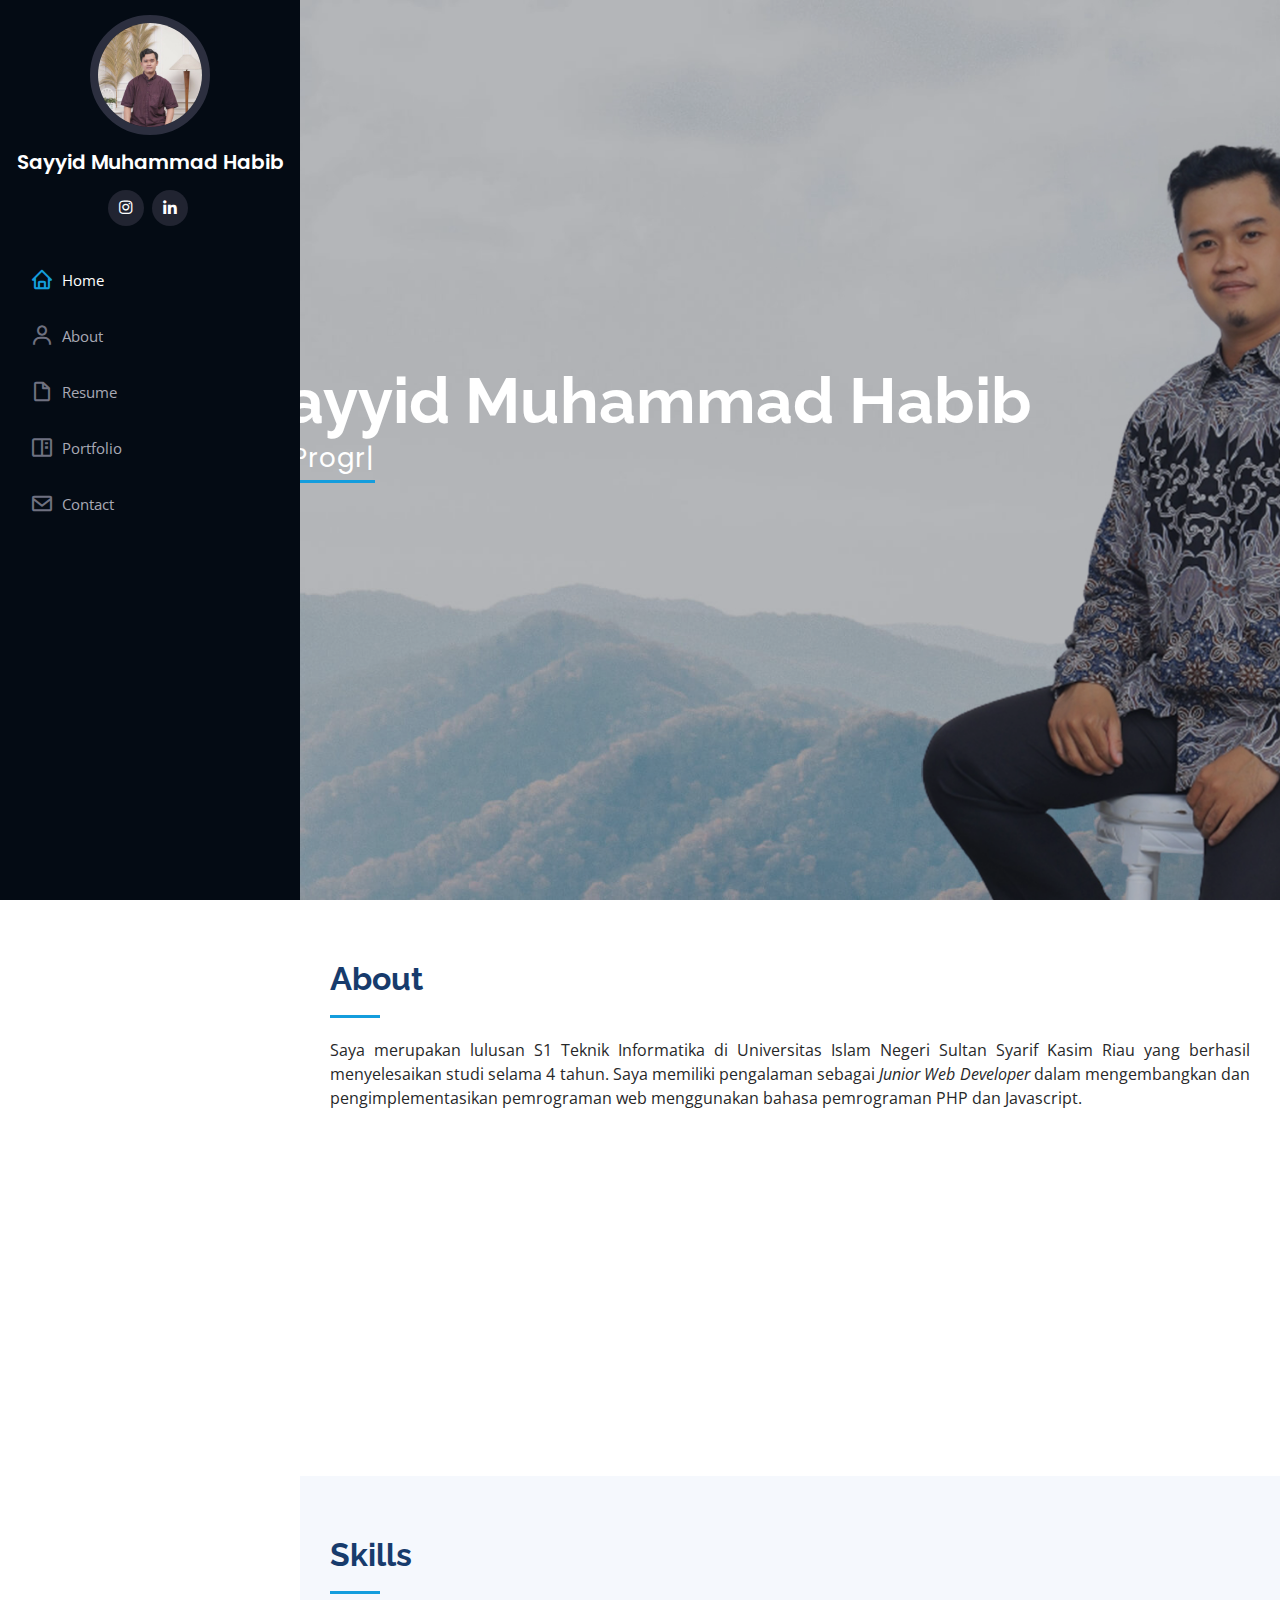
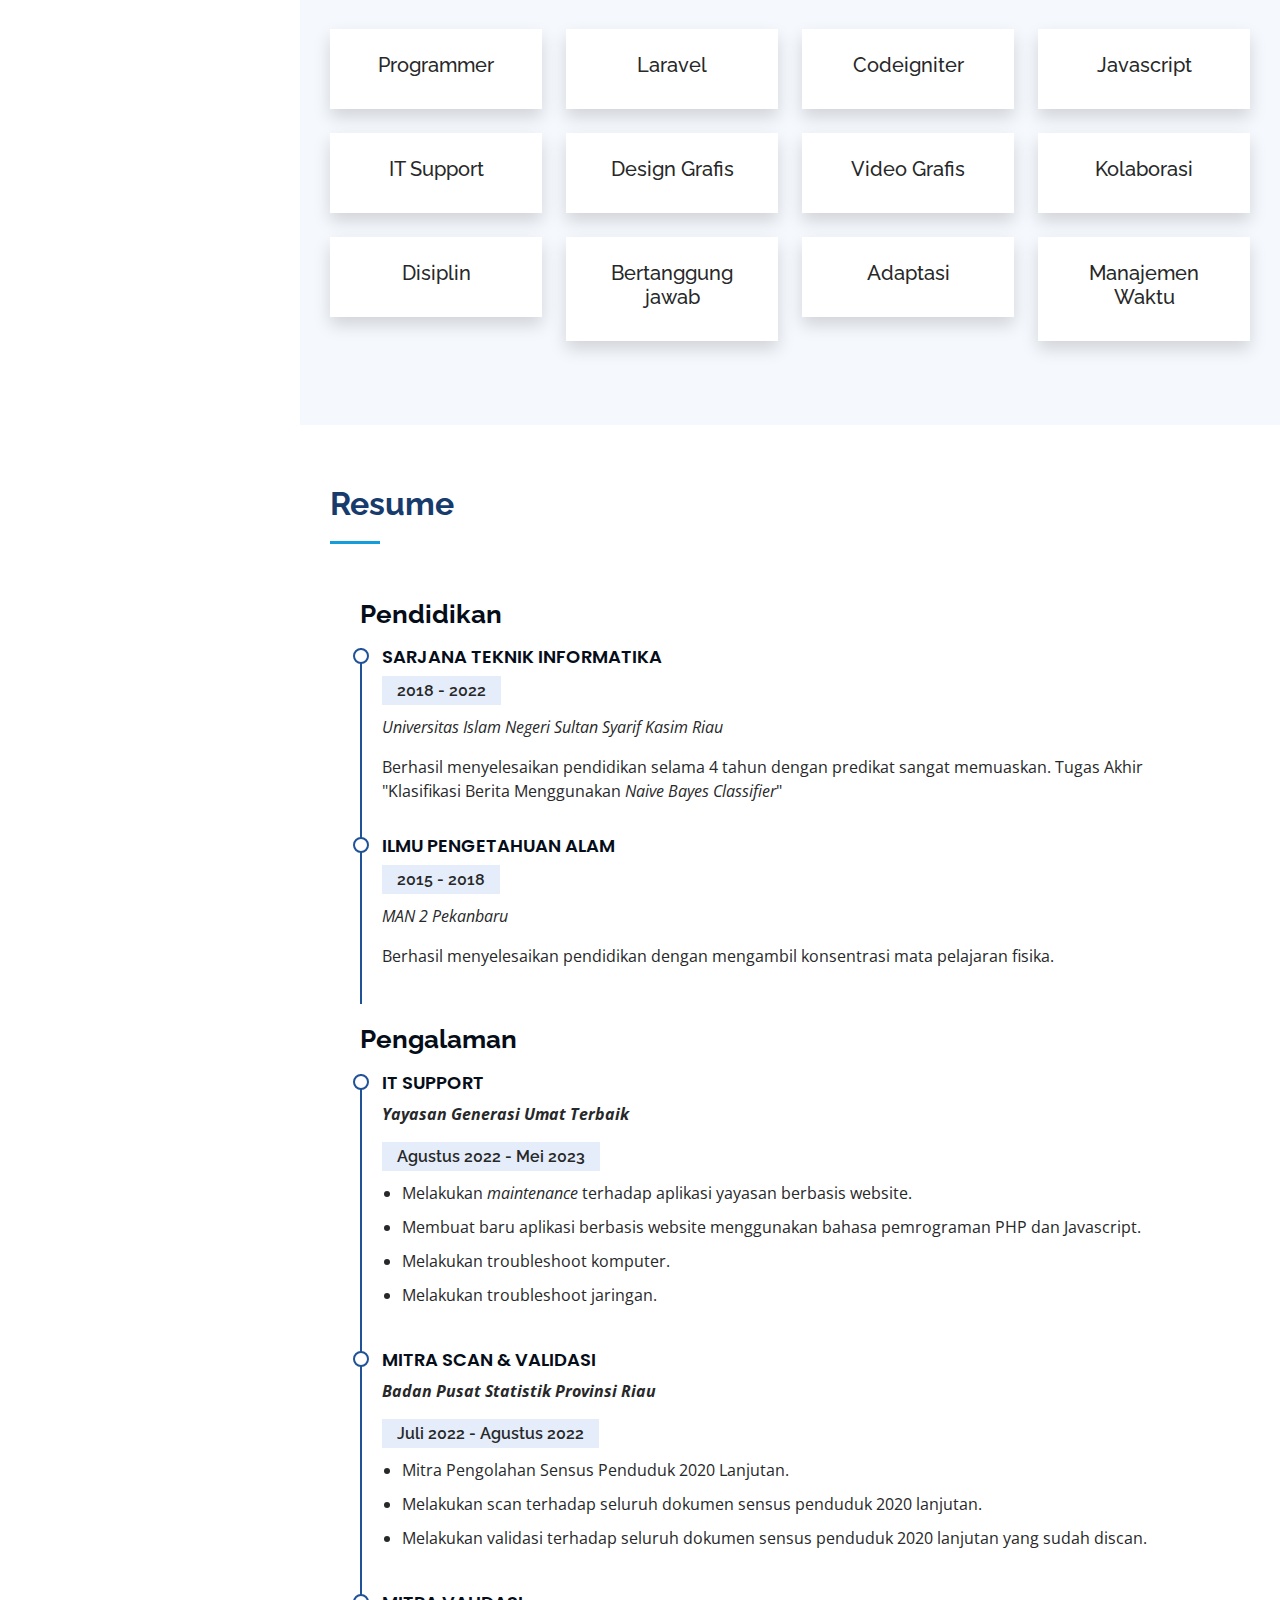
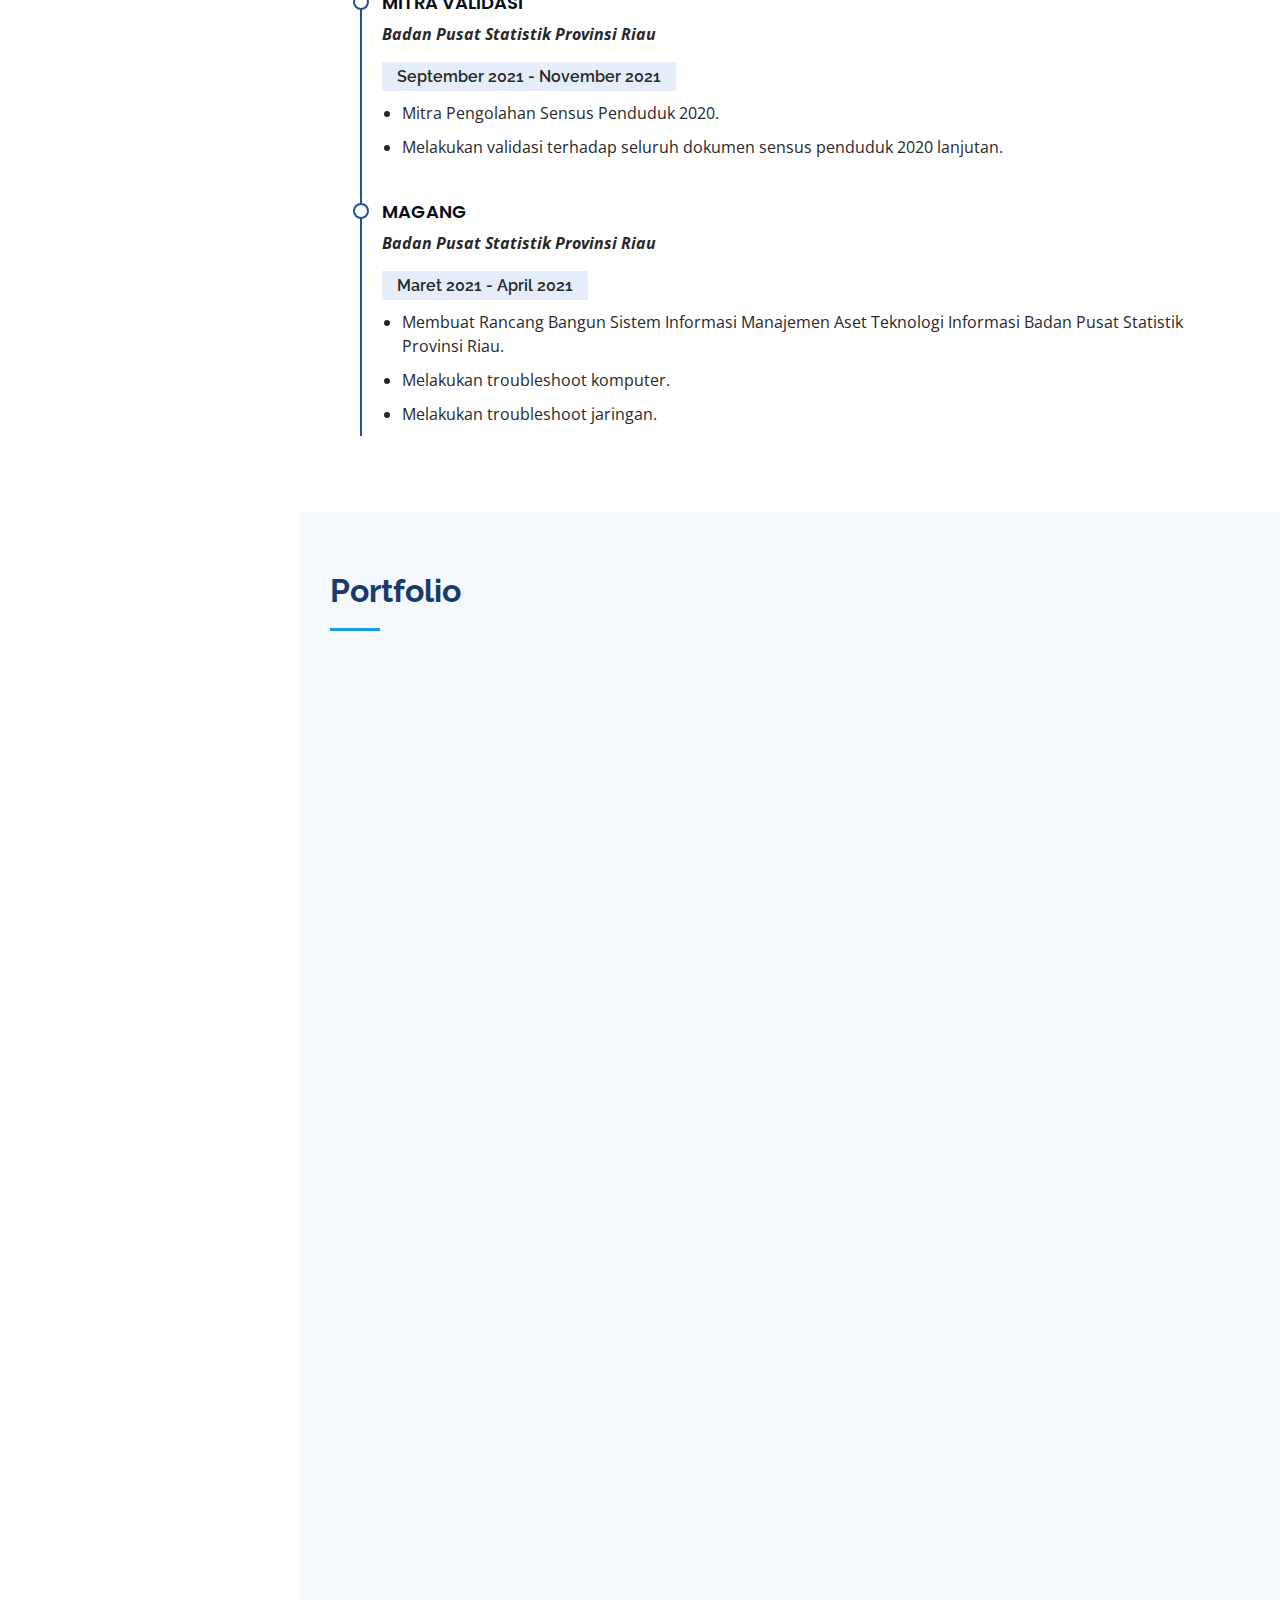
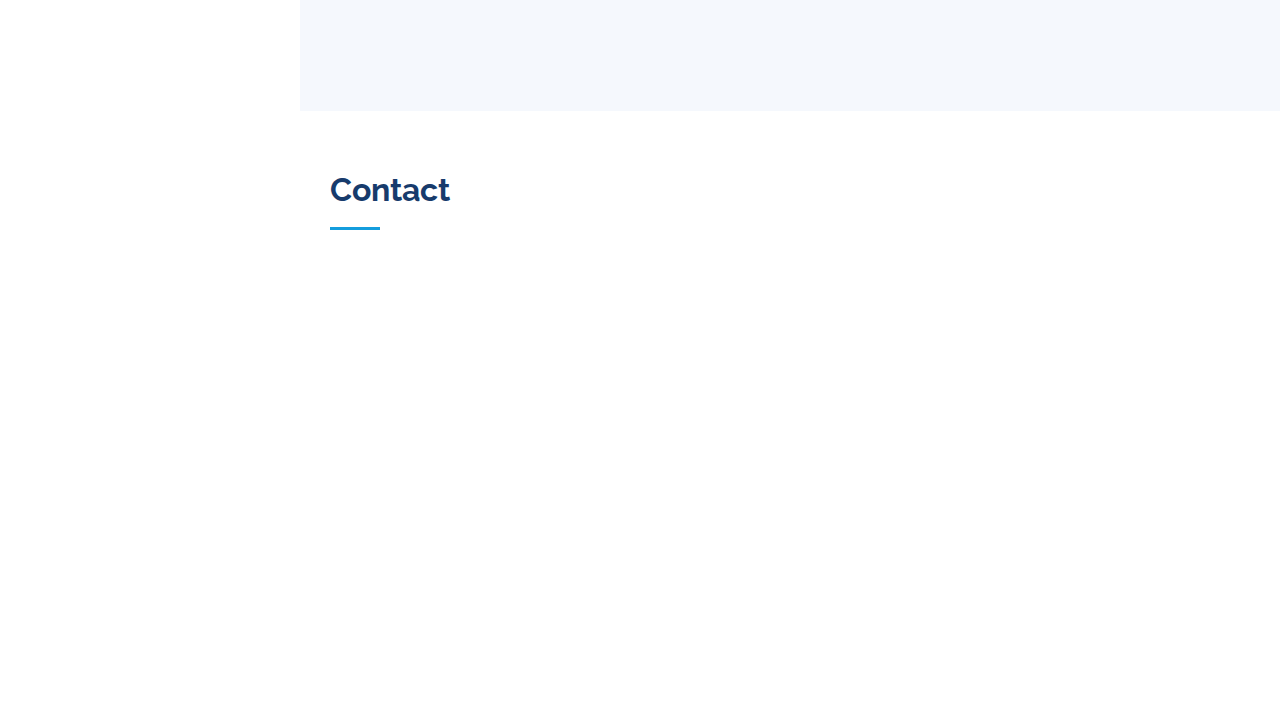
<file: index.html>
<!DOCTYPE html>
<html lang="en">

<head>
  <meta charset="utf-8">
  <meta content="width=device-width, initial-scale=1.0" name="viewport">

  <title>Sayyid Muhammad Habib</title>
  <meta content="" name="description">
  <meta content="" name="keywords">

  <!-- Favicons -->
  <link href="assets/img/icon.png" rel="icon">
  <link href="assets/img/apple-touch-icon.png" rel="apple-touch-icon">

  <!-- Google Fonts -->
  <link
    href="https://fonts.googleapis.com/css?family=Open+Sans:300,300i,400,400i,600,600i,700,700i|Raleway:300,300i,400,400i,500,500i,600,600i,700,700i|Poppins:300,300i,400,400i,500,500i,600,600i,700,700i"
    rel="stylesheet">

  <!-- Vendor CSS Files -->
  <link href="assets/vendor/aos/aos.css" rel="stylesheet">
  <link href="assets/vendor/bootstrap/css/bootstrap.min.css" rel="stylesheet">
  <link href="assets/vendor/bootstrap-icons/bootstrap-icons.css" rel="stylesheet">
  <link href="assets/vendor/boxicons/css/boxicons.min.css" rel="stylesheet">
  <link href="assets/vendor/glightbox/css/glightbox.min.css" rel="stylesheet">
  <link href="assets/vendor/swiper/swiper-bundle.min.css" rel="stylesheet">

  <!-- Template Main CSS File -->
  <link href="assets/css/style.css" rel="stylesheet">

  <!-- =======================================================
  * Template Name: iPortfolio
  * Updated: May 30 2023 with Bootstrap v5.3.0
  * Template URL: https://bootstrapmade.com/iportfolio-bootstrap-portfolio-websites-template/
  * Author: BootstrapMade.com
  * License: https://bootstrapmade.com/license/
  ======================================================== -->
</head>

<body>

  <!-- ======= Mobile nav toggle button ======= -->
  <i class="bi bi-list mobile-nav-toggle d-xl-none"></i>

  <!-- ======= Header ======= -->
  <header id="header">
    <div class="d-flex flex-column">

      <div class="profile">
        <img src="assets/img/profile-img.jpg" alt="" class="img-fluid rounded-circle">
        <h1 class="text-light" style="font-size: 20px;"><a href="index.html">Sayyid Muhammad Habib</a></h1>
        <div class="social-links mt-3 text-center">
          <a href="https://instagram.com/sayyidmhabib/" class="instagram"><i class="bx bxl-instagram"></i></a>
          <a href="https://www.linkedin.com/in/sayyid-muhammad-habib/" class="linkedin"><i
              class="bx bxl-linkedin"></i></a>
        </div>
      </div>

      <nav id="navbar" class="nav-menu navbar">
        <ul>
          <li><a href="#hero" class="nav-link scrollto active"><i class="bx bx-home"></i> <span>Home</span></a></li>
          <li><a href="#about" class="nav-link scrollto"><i class="bx bx-user"></i> <span>About</span></a></li>
          <li><a href="#resume" class="nav-link scrollto"><i class="bx bx-file-blank"></i> <span>Resume</span></a></li>
          <li><a href="#portfolio" class="nav-link scrollto"><i class="bx bx-book-content"></i>
              <span>Portfolio</span></a></li>
          <li><a href="#contact" class="nav-link scrollto"><i class="bx bx-envelope"></i> <span>Contact</span></a></li>
        </ul>
      </nav><!-- .nav-menu -->
    </div>
  </header><!-- End Header -->

  <!-- ======= Hero Section ======= -->
  <section id="hero" class="d-flex flex-column justify-content-center align-items-center">
    <div class="hero-container" data-aos="fade-in">
      <h1>Sayyid Muhammad Habib</h1>
      <p>I'm <span class="typed" data-typed-items="Programmer, Web Developer"></span></p>
    </div>
  </section><!-- End Hero -->

  <main id="main">

    <!-- ======= About Section ======= -->
    <section id="about" class="about">
      <div class="container">

        <div class="section-title">
          <h2>About</h2>
          <p style="text-align: justify;">Saya merupakan lulusan S1 Teknik Informatika di Universitas Islam Negeri
            Sultan Syarif Kasim Riau yang berhasil menyelesaikan studi selama 4 tahun. Saya memiliki pengalaman sebagai
            <i>Junior Web Developer</i> dalam mengembangkan dan pengimplementasikan pemrograman web menggunakan bahasa
            pemrograman PHP dan Javascript.</p>
        </div>

        <div class="row">
          <div class="col-lg-4" data-aos="fade-right">
            <img src="assets/img/profile-img.jpg" class="img-fluid" alt="">
          </div>
          <div class="col-lg-8 pt-4 pt-lg-0 mt-5 content" data-aos="fade-left">
            <h3>Programmer &amp; Web Developer.</h3>
            <br>
            <div class="row">
              <div class="col-lg-6">
                <ul>
                  <li><i class="bi bi-chevron-right"></i> <strong>Tanggal Lahir:</strong> <span>28 Oktober 2000</span>
                  </li>
                  <li><i class="bi bi-chevron-right"></i> <strong>Website:</strong> <span>www.example.com</span></li>
                  <li><i class="bi bi-chevron-right"></i> <strong>Telephone:</strong> <span>(+62) 821 6988 9840</span>
                  </li>
                  <li><i class="bi bi-chevron-right"></i> <strong>Kota:</strong> <span>Pekanbaru, Riau</span></li>
                </ul>
              </div>
              <div class="col-lg-6">
                <ul>
                  <li><i class="bi bi-chevron-right"></i> <strong>Umur:</strong> <span>22 Tahun</span></li>
                  <li><i class="bi bi-chevron-right"></i> <strong>Pendidikan:</strong> <span>Sarjana Teknik (S.T)</span>
                  </li>
                  <li><i class="bi bi-chevron-right"></i> <strong>Email:</strong> <span>sayyidmhabib.com</span></li>
                  <li><i class="bi bi-chevron-right"></i> <strong>Moto:</strong> <span>Man Jadda Wajada</span></li>
                </ul>
              </div>
            </div>
          </div>
        </div>

      </div>
    </section><!-- End About Section -->

    <!-- ======= Skills Section ======= -->
    <section id="skills" class="skills section-bg">
      <div class="container">

        <div class="section-title">
          <h2>Skills</h2>
        </div>

        <div class="row skills-content">

          <div class="col-lg-3 mb-4">
            <div class="bg-white rounded-lg shadow p-4">
              <h2 class="h5 font-weight-bold text-center">Programmer</h2>
            </div>
          </div>
          <div class="col-lg-3 mb-4">
            <div class="bg-white rounded-lg shadow p-4">
              <h2 class="h5 font-weight-bold text-center">Laravel</h2>
            </div>
          </div>
          <div class="col-lg-3 mb-4">
            <div class="bg-white rounded-lg shadow p-4">
              <h2 class="h5 font-weight-bold text-center">Codeigniter</h2>
            </div>
          </div>
          <div class="col-lg-3 mb-4">
            <div class="bg-white rounded-lg shadow p-4">
              <h2 class="h5 font-weight-bold text-center">Javascript</h2>
            </div>
          </div>
          <div class="col-lg-3 mb-4">
            <div class="bg-white rounded-lg shadow p-4">
              <h2 class="h5 font-weight-bold text-center">IT Support</h2>
            </div>
          </div>
          <div class="col-lg-3 mb-4">
            <div class="bg-white rounded-lg shadow p-4">
              <h2 class="h5 font-weight-bold text-center">Design Grafis</h2>
            </div>
          </div>
          <div class="col-lg-3 mb-4">
            <div class="bg-white rounded-lg shadow p-4">
              <h2 class="h5 font-weight-bold text-center">Video Grafis
              </h2>
            </div>
          </div>
          <div class="col-lg-3 mb-4">
            <div class="bg-white rounded-lg shadow p-4">
              <h2 class="h5 font-weight-bold text-center">Kolaborasi</h2>
            </div>
          </div>
          <div class="col-lg-3 mb-4">
            <div class="bg-white rounded-lg shadow p-4">
              <h2 class="h5 font-weight-bold text-center">Disiplin</h2>
            </div>
          </div>
          <div class="col-lg-3 mb-4">
            <div class="bg-white rounded-lg shadow p-4">
              <h2 class="h5 font-weight-bold text-center">Bertanggung jawab</h2>
            </div>
          </div>
          <div class="col-lg-3 mb-4">
            <div class="bg-white rounded-lg shadow p-4">
              <h2 class="h5 font-weight-bold text-center">Adaptasi</h2>
            </div>
          </div>
          <div class="col-lg-3 mb-4">
            <div class="bg-white rounded-lg shadow p-4">
              <h2 class="h5 font-weight-bold text-center">Manajemen Waktu</h2>
            </div>
          </div>

        </div>

      </div>
    </section><!-- End Skills Section -->

    <!-- ======= Resume Section ======= -->
    <section id="resume" class="resume">
      <div class="container">

        <div class="section-title">
          <h2>Resume</h2>
        </div>

        <div class="container">
          <h3 class="resume-title">Pendidikan</h3>
          <div class="resume-item">
            <h4>Sarjana Teknik Informatika</h4>
            <h5>2018 - 2022</h5>
            <p><em>Universitas Islam Negeri Sultan Syarif Kasim Riau</em></p>
            <p>Berhasil menyelesaikan pendidikan selama 4 tahun dengan predikat sangat memuaskan. Tugas Akhir
              "Klasifikasi Berita Menggunakan <i>Naive Bayes Classifier</i>"</p>
          </div>
          <div class="resume-item">
            <h4>Ilmu Pengetahuan Alam</h4>
            <h5>2015 - 2018</h5>
            <p><em>MAN 2 Pekanbaru</em></p>
            <p>Berhasil menyelesaikan pendidikan dengan mengambil konsentrasi mata pelajaran fisika.</p>
          </div>
          <h3 class="resume-title">Pengalaman</h3>
          <div class="resume-item">
            <h4>IT Support</h4>
            <p><em><b>Yayasan Generasi Umat Terbaik</b></em></p>
            <h5>Agustus 2022 - Mei 2023</h5>
            <ul>
              <li>Melakukan <i>maintenance</i> terhadap aplikasi yayasan berbasis website.</li>
              <li>Membuat baru aplikasi berbasis website menggunakan bahasa pemrograman PHP dan Javascript.</li>
              <li>Melakukan troubleshoot komputer.</li>
              <li>Melakukan troubleshoot jaringan.</li>
            </ul>
          </div>
          <div class="resume-item">
            <h4>Mitra Scan &amp; Validasi</h4>
            <p><em><b>Badan Pusat Statistik Provinsi Riau</b></em></p>
            <h5>Juli 2022 - Agustus 2022</h5>
            <ul>
              <li>Mitra Pengolahan Sensus Penduduk 2020 Lanjutan.</li>
              <li>Melakukan scan terhadap seluruh dokumen sensus penduduk 2020 lanjutan.</li>
              <li>Melakukan validasi terhadap seluruh dokumen sensus penduduk 2020 lanjutan yang sudah discan.</li>
            </ul>
          </div>
          <div class="resume-item">
            <h4>Mitra Validasi</h4>
            <p><em><b>Badan Pusat Statistik Provinsi Riau</b></em></p>
            <h5>September 2021 - November 2021</h5>
            <ul>
              <li>Mitra Pengolahan Sensus Penduduk 2020.</li>
              <li>Melakukan validasi terhadap seluruh dokumen sensus penduduk 2020 lanjutan.</li>
            </ul>
          </div>
          <div class="resume-item">
            <h4>Magang</h4>
            <p><em><b>Badan Pusat Statistik Provinsi Riau</b></em></p>
            <h5>Maret 2021 - April 2021</h5>
            <ul>
              <li>Membuat Rancang Bangun Sistem Informasi Manajemen Aset Teknologi Informasi Badan Pusat Statistik
                Provinsi Riau.</li>
              <li>Melakukan troubleshoot komputer.</li>
              <li>Melakukan troubleshoot jaringan.</li>
            </ul>
          </div>
        </div>

      </div>
    </section><!-- End Resume Section -->

    <!-- ======= Portfolio Section ======= -->
    <section id="portfolio" class="portfolio section-bg">
      <div class="container">

        <div class="section-title">
          <h2>Portfolio</h2>
          <!-- <p>Magnam dolores commodi suscipit. Necessitatibus eius consequatur ex aliquid fuga eum quidem. Sit sint
            consectetur velit. Quisquam quos quisquam cupiditate. Et nemo qui impedit suscipit alias ea. Quia fugiat sit
            in iste officiis commodi quidem hic quas.</p> -->
        </div>

        <div class="row" data-aos="fade-up">
          <div class="col-lg-12 d-flex justify-content-center">
            <ul id="portfolio-flters">
              <li data-filter="*" class="filter-active">All</li>
              <li data-filter=".filter-ci3">Codeigniter</li>
              <li data-filter=".filter-laravel">Laravel</li>
              <li data-filter=".filter-node">Node.Js</li>
              <li data-filter=".filter-design">Design Grafis</li>
            </ul>
          </div>
        </div>

        <div class="row portfolio-container" data-aos="fade-up" data-aos-delay="100">

          <div class="col-lg-4 col-md-6 portfolio-item filter-laravel">
            <div class="portfolio-wrap">
              <img src="assets/img/portfolio/ayocaritau.jpg" class="img-fluid" alt="">
              <div class="portfolio-links">
                <a href="assets/img/portfolio/ayocaritau.jpg" data-gallery="portfolioGallery" class="portfolio-lightbox"
                  title="ayocaritau.com"><i class="bx bx-zoom-in"></i></a>
                <a href="ayocaritau.html" title="More Details" style="font-size: 30px;">Detail</a>
              </div>
            </div>
          </div>

          <div class="col-lg-4 col-md-6 portfolio-item filter-ci3">
            <div class="portfolio-wrap">
              <img src="assets/img/portfolio/simpati.jpg" class="img-fluid" alt="">
              <div class="portfolio-links">
                <a href="assets/img/portfolio/simpati.jpg" data-gallery="portfolioGallery" class="portfolio-lightbox"
                  title="Sistem Pengelolaan Aset Teknologi Informasi"><i class="bx bx-zoom-in"></i></a>
                <a href="simpati.html" title="More Details">Detail</a>
              </div>
            </div>
          </div>

          <div class="col-lg-4 col-md-6 portfolio-item filter-node">
            <div class="portfolio-wrap">
              <img src="assets/img/portfolio/wazik.jpg" class="img-fluid" alt="">
              <div class="portfolio-links">
                <a href="assets/img/portfolio/wazik.jpg" data-gallery="portfolioGallery" class="portfolio-lightbox"
                  title="Whatsapp Izin Tinggal & Status Keimigrasian"><i class="bx bx-zoom-in"></i></a>
                <a href="wazik.html" title="More Details">Detail</a>
              </div>
            </div>
          </div>

          <div class="col-lg-4 col-md-6 portfolio-item filter-ci3">
            <div class="portfolio-wrap">
              <img src="assets/img/portfolio/silobster.jpg" class="img-fluid" alt="">
              <div class="portfolio-links">
                <a href="assets/img/portfolio/silobster.jpg" data-gallery="portfolioGallery" class="portfolio-lightbox"
                  title="Sistem Informasi Pengelolaan Website dan Mitra"><i class="bx bx-zoom-in"></i></a>
                <a href="silobster.html" title="More Details">Detail</a>
              </div>
            </div>
          </div>

          <div class="col-lg-4 col-md-6 portfolio-item filter-ci3">
            <div class="portfolio-wrap">
              <img src="assets/img/portfolio/simadu.jpg" class="img-fluid" alt="">
              <div class="portfolio-links">
                <a href="assets/img/portfolio/simadu.jpg" data-gallery="portfolioGallery" class="portfolio-lightbox"
                  title="Sistem Informasi Manajemen Jadwal Agenda & Ustad"><i class="bx bx-zoom-in"></i></a>
                <a href="simadu.html" title="More Details">Detail</a>
              </div>
            </div>
          </div>

          <div class="col-lg-4 col-md-6 portfolio-item filter-ci3">
            <div class="portfolio-wrap">
              <img src="assets/img/portfolio/sikoin.jpg" class="img-fluid" alt="">
              <div class="portfolio-links">
                <a href="assets/img/portfolio/sikoin.jpg" data-gallery="portfolioGallery" class="portfolio-lightbox"
                  title="Sistem Pengelolaan Kotak Infaq"><i class="bx bx-zoom-in"></i></a>
                <a href="sikoin.html" title="More Details">Detail</a>
              </div>
            </div>
          </div>

          <div class="col-lg-4 col-md-6 portfolio-item filter-ci3">
            <div class="portfolio-wrap">
              <img src="assets/img/portfolio/sirani.jpg" class="img-fluid" alt="">
              <div class="portfolio-links">
                <a href="assets/img/portfolio/sirani.jpg" data-gallery="portfolioGallery" class="portfolio-lightbox"
                  title="Sistem Informasi Setoran Hafalan Santri"><i class="bx bx-zoom-in"></i></a>
                <a href="sirani.html" title="More Details">Detail</a>
              </div>
            </div>
          </div>

          <div class="col-lg-4 col-md-6 portfolio-item filter-design">
            <div class="portfolio-wrap">
              <img src="assets/img/portfolio/design-2.jpg" class="img-fluid" alt="">
              <div class="portfolio-links">
                <a href="assets/img/portfolio/design-2.jpg" data-gallery="portfolioGallery" class="portfolio-lightbox"
                  title="Design Brosur"><i class="bx bx-zoom-in"></i></a>
              </div>
            </div>
          </div>

          <div class="col-lg-4 col-md-6 portfolio-item filter-design">
            <div class="portfolio-wrap">
              <img src="assets/img/portfolio/design-3.jpg" class="img-fluid" alt="">
              <div class="portfolio-links">
                <a href="assets/img/portfolio/design-3.jpg" data-gallery="portfolioGallery" class="portfolio-lightbox"
                  title="Design Brosur"><i class="bx bx-zoom-in"></i></a>
              </div>
            </div>
          </div>

          <div class="col-lg-4 col-md-6 portfolio-item filter-design">
            <div class="portfolio-wrap">
              <img src="assets/img/portfolio/design-4.jpg" class="img-fluid" alt="">
              <div class="portfolio-links">
                <a href="assets/img/portfolio/design-4.jpg" data-gallery="portfolioGallery" class="portfolio-lightbox"
                  title="Design"><i class="bx bx-zoom-in"></i></a>
              </div>
            </div>
          </div>

          <div class="col-lg-4 col-md-6 portfolio-item filter-design">
            <div class="portfolio-wrap">
              <img src="assets/img/portfolio/design-1.jpg" class="img-fluid" alt="">
              <div class="portfolio-links">
                <a href="assets/img/portfolio/design-1.jpg" data-gallery="portfolioGallery" class="portfolio-lightbox"
                  title="Design Poster"><i class="bx bx-zoom-in"></i></a>
              </div>
            </div>
          </div>

        </div>

      </div>
    </section><!-- End Portfolio Section -->

    <!-- ======= Contact Section ======= -->
    <section id="contact" class="contact">
      <div class="container">

        <div class="section-title">
          <h2>Contact</h2>
        </div>

        <div class="row" data-aos="fade-in">

          <div class="col-lg-5 d-flex align-items-stretch">
            <div class="info">
              <div class="address">
                <i class="bi bi-geo-alt"></i>
                <h4>Lokasi:</h4>
                <p>Jl. Tuah Karya Ujung, Perumahan Puri
                  Alam Permai Blok E-11</p>
              </div>

              <div class="email">
                <a href="https://mail.google.com/mail/?view=cm&to=sayyidmhabib@gmail.com"><i
                    class="bi bi-envelope"></i></a>
                <h4><a href="https://mail.google.com/mail/?view=cm&to=sayyidmhabib@gmail.com"
                    class="text-dark">Email:</a></h4>
                <p>sayyidmhabib@gmail.com</p>
              </div>

              <div class="phone">
                <a href="https://api.whatsapp.com/send/?phone=6282169889840" class="text-dark"><i
                    class="bi bi-phone"></i></a>
                <h4><a href="https://api.whatsapp.com/send/?phone=6282169889840" class="text-dark">Call:</a></h4>
                <p>(+62) 821 6988 9840</p>
              </div>
            </div>

          </div>

          <div class="col-lg-7 mt-5 mt-lg-0 d-flex align-items-stretch">
            <iframe
              src="https://www.google.com/maps/embed?pb=!1m17!1m12!1m3!1d997.4240370647358!2d101.36460726954246!3d0.4483819999717177!2m3!1f0!2f0!3f0!3m2!1i1024!2i768!4f13.1!3m2!1m1!2zMMKwMjYnNTQuMiJOIDEwMcKwMjEnNTQuOSJF!5e0!3m2!1sid!2sid!4v1689782518735!5m2!1sid!2sid"
              width="100%" height="330" style="border:0;" allowfullscreen="" loading="lazy"
              referrerpolicy="no-referrer-when-downgrade"></iframe>
          </div>

        </div>

      </div>
    </section><!-- End Contact Section -->

  </main><!-- End #main -->


  <a href="#" class="back-to-top d-flex align-items-center justify-content-center"><i
      class="bi bi-arrow-up-short"></i></a>

  <!-- Vendor JS Files -->
  <script src="assets/vendor/purecounter/purecounter_vanilla.js"></script>
  <script src="assets/vendor/aos/aos.js"></script>
  <script src="assets/vendor/bootstrap/js/bootstrap.bundle.min.js"></script>
  <script src="assets/vendor/glightbox/js/glightbox.min.js"></script>
  <script src="assets/vendor/isotope-layout/isotope.pkgd.min.js"></script>
  <script src="assets/vendor/swiper/swiper-bundle.min.js"></script>
  <script src="assets/vendor/typed.js/typed.umd.js"></script>
  <script src="assets/vendor/waypoints/noframework.waypoints.js"></script>
  <script src="assets/vendor/php-email-form/validate.js"></script>

  <!-- Template Main JS File -->
  <script src="assets/js/main.js"></script>

</body>

</html>
</file>
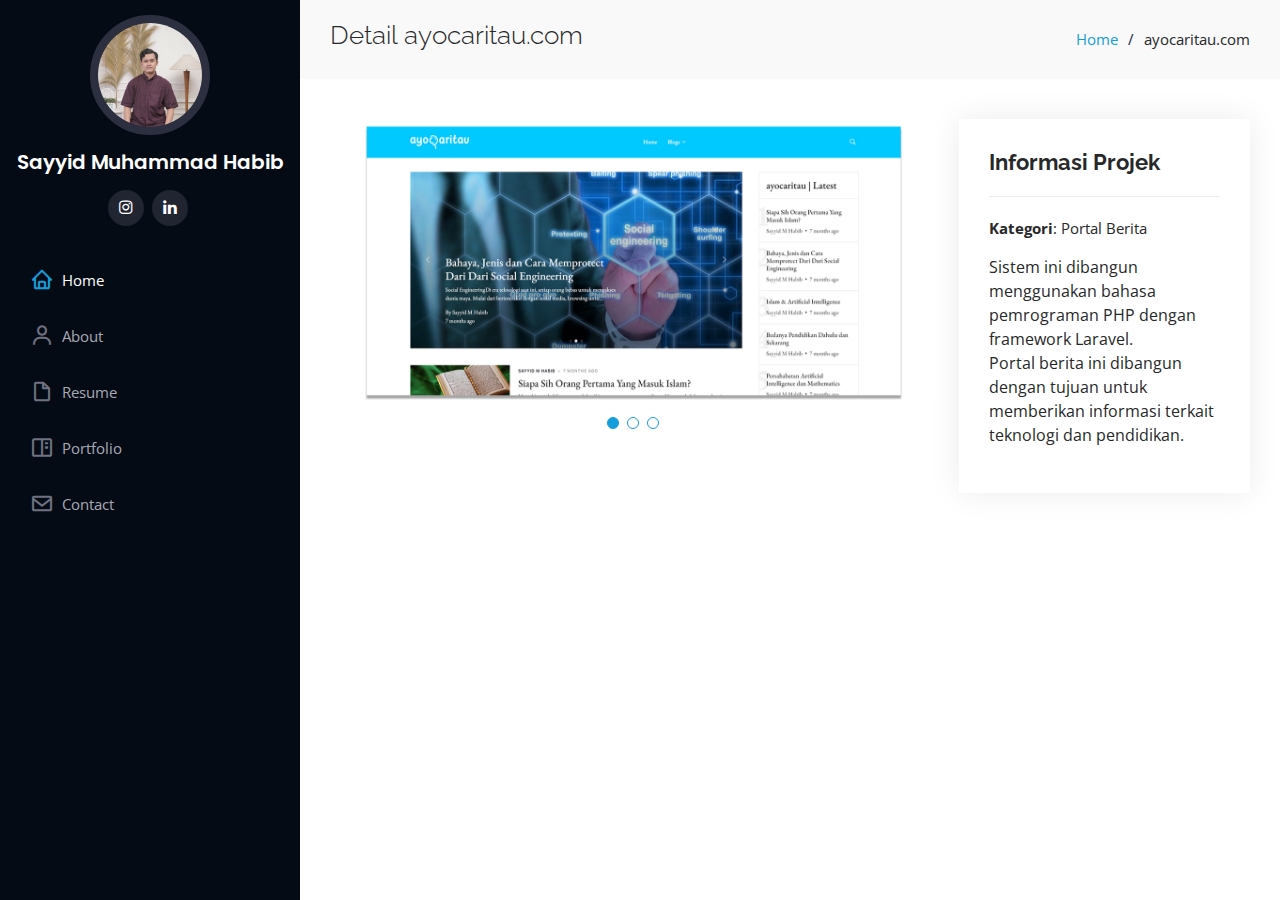
<file: ayocaritau.html>
<!DOCTYPE html>
<html lang="en">

<head>
  <meta charset="utf-8">
  <meta content="width=device-width, initial-scale=1.0" name="viewport">

  <title>Details - ayocaritau.com</title>
  <meta content="" name="description">
  <meta content="" name="keywords">

  <!-- Favicons -->
  <link href="assets/img/icon.png" rel="icon">
  <link href="assets/img/apple-touch-icon.png" rel="apple-touch-icon">

  <!-- Google Fonts -->
  <link
    href="https://fonts.googleapis.com/css?family=Open+Sans:300,300i,400,400i,600,600i,700,700i|Raleway:300,300i,400,400i,500,500i,600,600i,700,700i|Poppins:300,300i,400,400i,500,500i,600,600i,700,700i"
    rel="stylesheet">

  <!-- Vendor CSS Files -->
  <link href="assets/vendor/aos/aos.css" rel="stylesheet">
  <link href="assets/vendor/bootstrap/css/bootstrap.min.css" rel="stylesheet">
  <link href="assets/vendor/bootstrap-icons/bootstrap-icons.css" rel="stylesheet">
  <link href="assets/vendor/boxicons/css/boxicons.min.css" rel="stylesheet">
  <link href="assets/vendor/glightbox/css/glightbox.min.css" rel="stylesheet">
  <link href="assets/vendor/swiper/swiper-bundle.min.css" rel="stylesheet">

  <!-- Template Main CSS File -->
  <link href="assets/css/style.css" rel="stylesheet">

  <!-- =======================================================
  * Template Name: iPortfolio
  * Updated: May 30 2023 with Bootstrap v5.3.0
  * Template URL: https://bootstrapmade.com/iportfolio-bootstrap-portfolio-websites-template/
  * Author: BootstrapMade.com
  * License: https://bootstrapmade.com/license/
  ======================================================== -->
</head>

<body>

  <!-- ======= Mobile nav toggle button ======= -->
  <i class="bi bi-list mobile-nav-toggle d-xl-none"></i>

  <!-- ======= Header ======= -->
  <header id="header">
    <div class="d-flex flex-column">

      <div class="profile">
        <img src="assets/img/profile-img.jpg" alt="" class="img-fluid rounded-circle">
        <h1 class="text-light" style="font-size: 20px;"><a href="index.html">Sayyid Muhammad Habib</a></h1>
        <div class="social-links mt-3 text-center">
          <a href="https://instagram.com/sayyidmhabib/" class="instagram"><i class="bx bxl-instagram"></i></a>
          <a href="https://www.linkedin.com/in/sayyid-muhammad-habib/" class="linkedin"><i
              class="bx bxl-linkedin"></i></a>
        </div>
      </div>

      <nav id="navbar" class="nav-menu navbar">
        <ul>
          <li><a href="index.html#hero" class="nav-link scrollto active"><i class="bx bx-home"></i>
              <span>Home</span></a></li>
          <li><a href="index.html#about" class="nav-link scrollto"><i class="bx bx-user"></i> <span>About</span></a>
          </li>
          <li><a href="index.html#resume" class="nav-link scrollto"><i class="bx bx-file-blank"></i>
              <span>Resume</span></a></li>
          <li><a href="index.html#portfolio" class="nav-link scrollto"><i class="bx bx-book-content"></i>
              <span>Portfolio</span></a></li>
          <li><a href="index.html#contact" class="nav-link scrollto"><i class="bx bx-envelope"></i>
              <span>Contact</span></a></li>
        </ul>
      </nav><!-- .nav-menu -->
    </div>
  </header><!-- End Header -->

  <main id="main">

    <!-- ======= Breadcrumbs ======= -->
    <section id="breadcrumbs" class="breadcrumbs">
      <div class="container">

        <div class="d-flex justify-content-between align-items-center">
          <h2>Detail ayocaritau.com</h2>
          <ol>
            <li><a href="index.html">Home</a></li>
            <li>ayocaritau.com</li>
          </ol>
        </div>

      </div>
    </section><!-- End Breadcrumbs -->

    <!-- ======= Portfolio Details Section ======= -->
    <section id="portfolio-details" class="portfolio-details">
      <div class="container">

        <div class="row gy-4">

          <div class="col-lg-8">
            <div class="portfolio-details-slider swiper">
              <div class="swiper-wrapper align-items-center">

                <div class="swiper-slide">
                  <img src="assets/img/portfolio/ayocaritau-1.jpg" alt="">
                </div>

                <div class="swiper-slide">
                  <img src="assets/img/portfolio/ayocaritau-2.jpg" alt="">
                </div>

                <div class="swiper-slide">
                  <img src="assets/img/portfolio/ayocaritau-3.jpg" alt="">
                </div>

              </div>
              <div class="swiper-pagination"></div>
            </div>
          </div>

          <div class="col-lg-4">
            <div class="portfolio-info">
              <h3>Informasi Projek</h3>
              <ul>
                <li><strong>Kategori</strong>: Portal Berita</li>
              </ul>
              <p>
                Sistem ini dibangun menggunakan bahasa
                pemrograman PHP dengan framework
                Laravel. <br>
                Portal berita ini dibangun dengan tujuan untuk
                memberikan informasi terkait teknologi dan pendidikan.

              </p>
            </div>
            <!-- <div class="portfolio-description">
              <h2>This is an example of portfolio detail</h2>
              <p>
                Autem ipsum nam porro corporis rerum. Quis eos dolorem eos itaque inventore commodi labore quia quia.
                Exercitationem repudiandae officiis neque suscipit non officia eaque itaque enim. Voluptatem officia
                accusantium nesciunt est omnis tempora consectetur dignissimos. Sequi nulla at esse enim cum deserunt
                eius.
              </p>
            </div> -->
          </div>

        </div>

      </div>
    </section><!-- End Portfolio Details Section -->

  </main><!-- End #main -->

  <a href="#" class="back-to-top d-flex align-items-center justify-content-center"><i
      class="bi bi-arrow-up-short"></i></a>

  <!-- Vendor JS Files -->
  <script src="assets/vendor/purecounter/purecounter_vanilla.js"></script>
  <script src="assets/vendor/aos/aos.js"></script>
  <script src="assets/vendor/bootstrap/js/bootstrap.bundle.min.js"></script>
  <script src="assets/vendor/glightbox/js/glightbox.min.js"></script>
  <script src="assets/vendor/isotope-layout/isotope.pkgd.min.js"></script>
  <script src="assets/vendor/swiper/swiper-bundle.min.js"></script>
  <script src="assets/vendor/typed.js/typed.umd.js"></script>
  <script src="assets/vendor/waypoints/noframework.waypoints.js"></script>
  <script src="assets/vendor/php-email-form/validate.js"></script>

  <!-- Template Main JS File -->
  <script src="assets/js/main.js"></script>

</body>

</html>
</file>
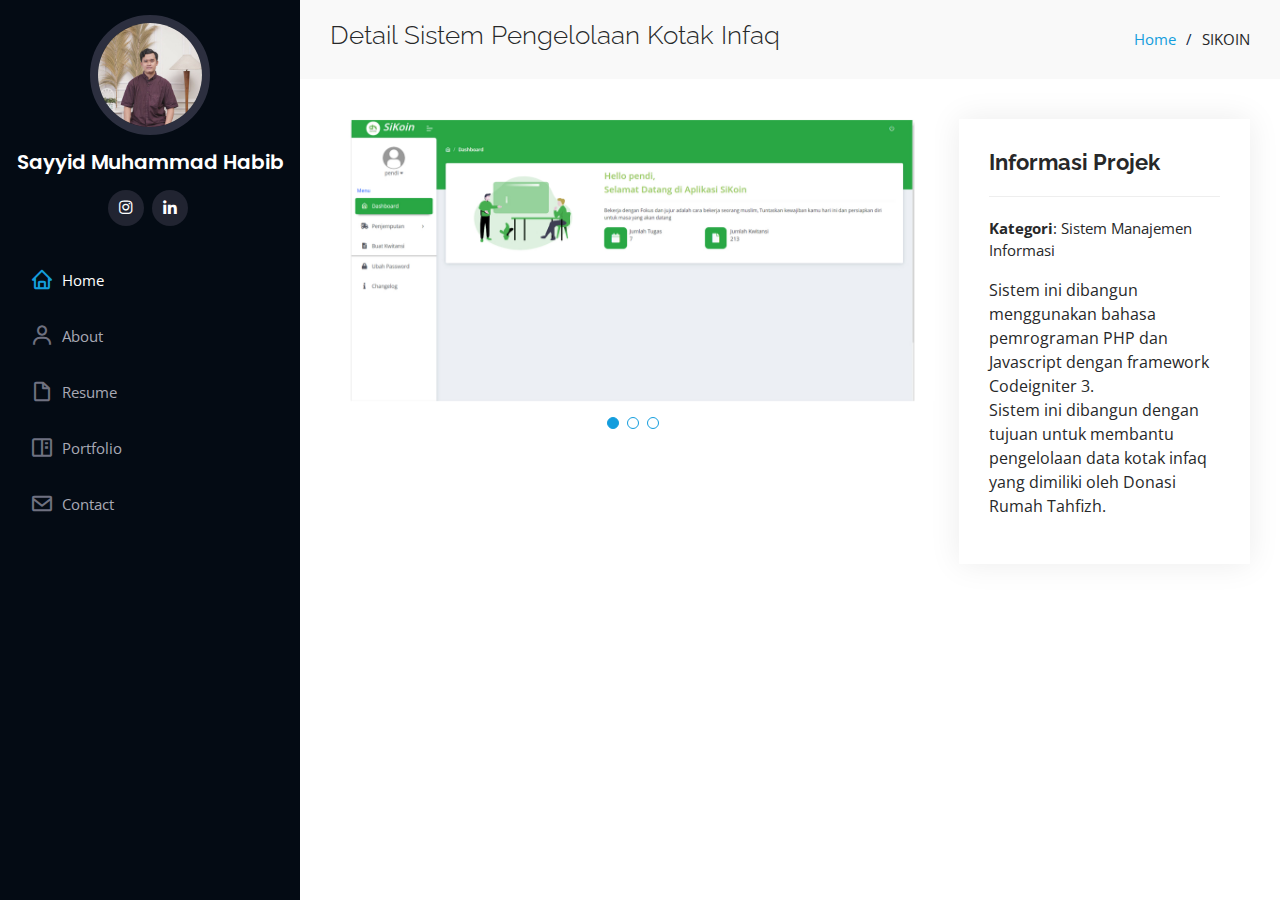
<file: sikoin.html>
<!DOCTYPE html>
<html lang="en">

<head>
  <meta charset="utf-8">
  <meta content="width=device-width, initial-scale=1.0" name="viewport">

  <title>Details - SIKOIN</title>
  <meta content="" name="description">
  <meta content="" name="keywords">

  <!-- Favicons -->
  <link href="assets/img/icon.png" rel="icon">
  <link href="assets/img/apple-touch-icon.png" rel="apple-touch-icon">

  <!-- Google Fonts -->
  <link
    href="https://fonts.googleapis.com/css?family=Open+Sans:300,300i,400,400i,600,600i,700,700i|Raleway:300,300i,400,400i,500,500i,600,600i,700,700i|Poppins:300,300i,400,400i,500,500i,600,600i,700,700i"
    rel="stylesheet">

  <!-- Vendor CSS Files -->
  <link href="assets/vendor/aos/aos.css" rel="stylesheet">
  <link href="assets/vendor/bootstrap/css/bootstrap.min.css" rel="stylesheet">
  <link href="assets/vendor/bootstrap-icons/bootstrap-icons.css" rel="stylesheet">
  <link href="assets/vendor/boxicons/css/boxicons.min.css" rel="stylesheet">
  <link href="assets/vendor/glightbox/css/glightbox.min.css" rel="stylesheet">
  <link href="assets/vendor/swiper/swiper-bundle.min.css" rel="stylesheet">

  <!-- Template Main CSS File -->
  <link href="assets/css/style.css" rel="stylesheet">

  <!-- =======================================================
  * Template Name: iPortfolio
  * Updated: May 30 2023 with Bootstrap v5.3.0
  * Template URL: https://bootstrapmade.com/iportfolio-bootstrap-portfolio-websites-template/
  * Author: BootstrapMade.com
  * License: https://bootstrapmade.com/license/
  ======================================================== -->
</head>

<body>

  <!-- ======= Mobile nav toggle button ======= -->
  <i class="bi bi-list mobile-nav-toggle d-xl-none"></i>

  <!-- ======= Header ======= -->
  <header id="header">
    <div class="d-flex flex-column">

      <div class="profile">
        <img src="assets/img/profile-img.jpg" alt="" class="img-fluid rounded-circle">
        <h1 class="text-light" style="font-size: 20px;"><a href="index.html">Sayyid Muhammad Habib</a></h1>
        <div class="social-links mt-3 text-center">
          <a href="https://instagram.com/sayyidmhabib/" class="instagram"><i class="bx bxl-instagram"></i></a>
          <a href="https://www.linkedin.com/in/sayyid-muhammad-habib/" class="linkedin"><i
              class="bx bxl-linkedin"></i></a>
        </div>
      </div>

      <nav id="navbar" class="nav-menu navbar">
        <ul>
          <li><a href="index.html#hero" class="nav-link scrollto active"><i class="bx bx-home"></i>
              <span>Home</span></a></li>
          <li><a href="index.html#about" class="nav-link scrollto"><i class="bx bx-user"></i> <span>About</span></a>
          </li>
          <li><a href="index.html#resume" class="nav-link scrollto"><i class="bx bx-file-blank"></i>
              <span>Resume</span></a></li>
          <li><a href="index.html#portfolio" class="nav-link scrollto"><i class="bx bx-book-content"></i>
              <span>Portfolio</span></a></li>
          <li><a href="index.html#contact" class="nav-link scrollto"><i class="bx bx-envelope"></i>
              <span>Contact</span></a></li>
        </ul>
      </nav><!-- .nav-menu -->
    </div>
  </header><!-- End Header -->

  <main id="main">

    <!-- ======= Breadcrumbs ======= -->
    <section id="breadcrumbs" class="breadcrumbs">
      <div class="container">

        <div class="d-flex justify-content-between align-items-center">
          <h2>Detail Sistem Pengelolaan Kotak Infaq</h2>
          <ol>
            <li><a href="index.html">Home</a></li>
            <li>SIKOIN</li>
          </ol>
        </div>

      </div>
    </section><!-- End Breadcrumbs -->

    <!-- ======= Portfolio Details Section ======= -->
    <section id="portfolio-details" class="portfolio-details">
      <div class="container">

        <div class="row gy-4">

          <div class="col-lg-8">
            <div class="portfolio-details-slider swiper">
              <div class="swiper-wrapper align-items-center">

                <div class="swiper-slide">
                  <img src="assets/img/portfolio/sikoin-1.jpg" alt="">
                </div>

                <div class="swiper-slide">
                  <img src="assets/img/portfolio/sikoin-2.jpg" alt="">
                </div>

                <div class="swiper-slide">
                  <img src="assets/img/portfolio/sikoin-3.jpg" alt="">
                </div>

              </div>
              <div class="swiper-pagination"></div>
            </div>
          </div>

          <div class="col-lg-4">
            <div class="portfolio-info">
              <h3>Informasi Projek</h3>
              <ul>
                <li><strong>Kategori</strong>: Sistem Manajemen Informasi</li>
              </ul>
              <p>
                Sistem ini dibangun menggunakan
                bahasa pemrograman PHP dan
                Javascript dengan framework
                Codeigniter 3. <br>
                Sistem ini dibangun dengan tujuan
                untuk membantu pengelolaan data
                kotak infaq yang dimiliki oleh
                Donasi Rumah Tahfizh.
              </p>
            </div>
            <!-- <div class="portfolio-description">
              <h2>This is an example of portfolio detail</h2>
              <p>
                Autem ipsum nam porro corporis rerum. Quis eos dolorem eos itaque inventore commodi labore quia quia.
                Exercitationem repudiandae officiis neque suscipit non officia eaque itaque enim. Voluptatem officia
                accusantium nesciunt est omnis tempora consectetur dignissimos. Sequi nulla at esse enim cum deserunt
                eius.
              </p>
            </div> -->
          </div>

        </div>

      </div>
    </section><!-- End Portfolio Details Section -->

  </main><!-- End #main -->

  <a href="#" class="back-to-top d-flex align-items-center justify-content-center"><i
      class="bi bi-arrow-up-short"></i></a>

  <!-- Vendor JS Files -->
  <script src="assets/vendor/purecounter/purecounter_vanilla.js"></script>
  <script src="assets/vendor/aos/aos.js"></script>
  <script src="assets/vendor/bootstrap/js/bootstrap.bundle.min.js"></script>
  <script src="assets/vendor/glightbox/js/glightbox.min.js"></script>
  <script src="assets/vendor/isotope-layout/isotope.pkgd.min.js"></script>
  <script src="assets/vendor/swiper/swiper-bundle.min.js"></script>
  <script src="assets/vendor/typed.js/typed.umd.js"></script>
  <script src="assets/vendor/waypoints/noframework.waypoints.js"></script>
  <script src="assets/vendor/php-email-form/validate.js"></script>

  <!-- Template Main JS File -->
  <script src="assets/js/main.js"></script>

</body>

</html>
</file>
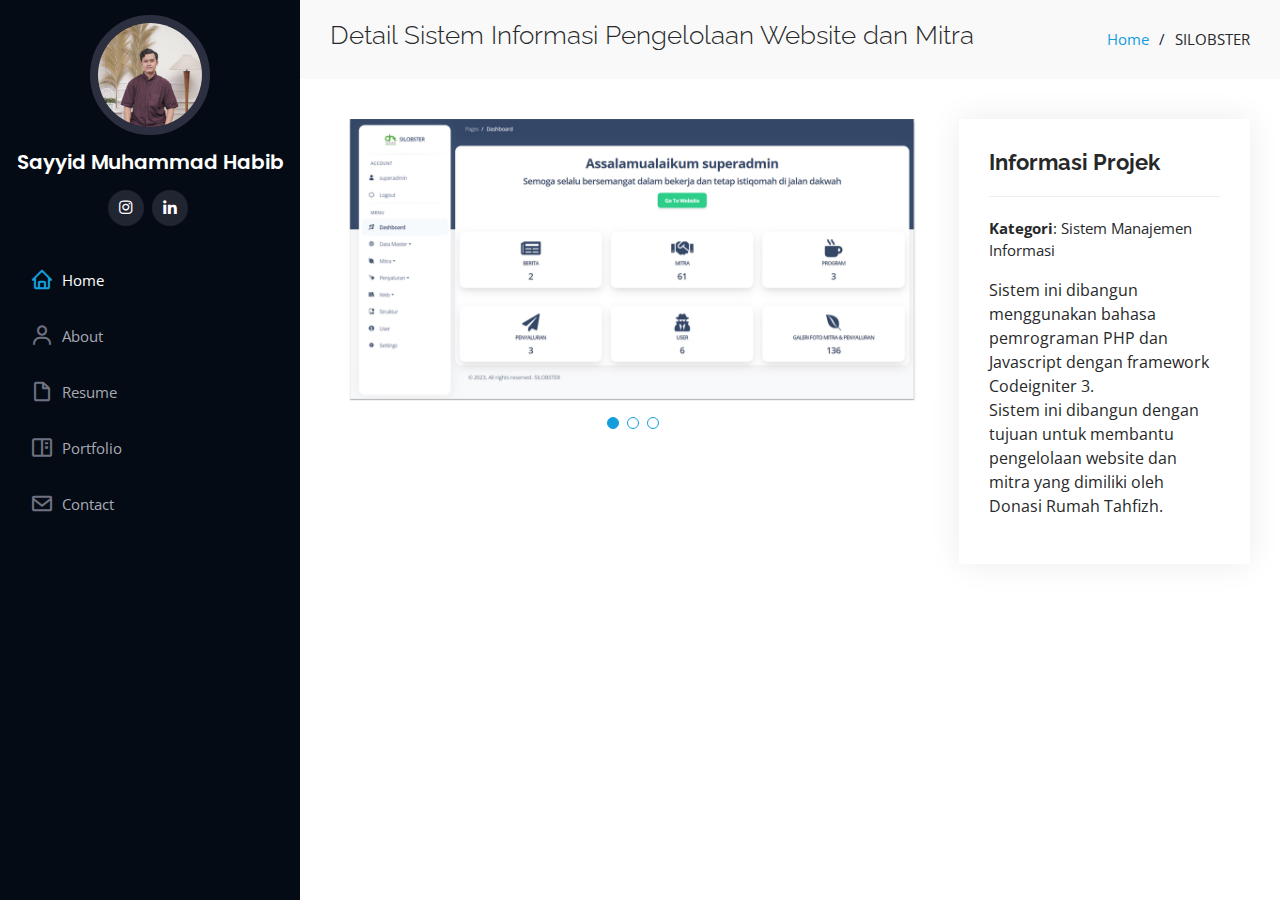
<file: silobster.html>
<!DOCTYPE html>
<html lang="en">

<head>
  <meta charset="utf-8">
  <meta content="width=device-width, initial-scale=1.0" name="viewport">

  <title>Details - SILOBSTER</title>
  <meta content="" name="description">
  <meta content="" name="keywords">

  <!-- Favicons -->
  <link href="assets/img/icon.png" rel="icon">
  <link href="assets/img/apple-touch-icon.png" rel="apple-touch-icon">

  <!-- Google Fonts -->
  <link
    href="https://fonts.googleapis.com/css?family=Open+Sans:300,300i,400,400i,600,600i,700,700i|Raleway:300,300i,400,400i,500,500i,600,600i,700,700i|Poppins:300,300i,400,400i,500,500i,600,600i,700,700i"
    rel="stylesheet">

  <!-- Vendor CSS Files -->
  <link href="assets/vendor/aos/aos.css" rel="stylesheet">
  <link href="assets/vendor/bootstrap/css/bootstrap.min.css" rel="stylesheet">
  <link href="assets/vendor/bootstrap-icons/bootstrap-icons.css" rel="stylesheet">
  <link href="assets/vendor/boxicons/css/boxicons.min.css" rel="stylesheet">
  <link href="assets/vendor/glightbox/css/glightbox.min.css" rel="stylesheet">
  <link href="assets/vendor/swiper/swiper-bundle.min.css" rel="stylesheet">

  <!-- Template Main CSS File -->
  <link href="assets/css/style.css" rel="stylesheet">

  <!-- =======================================================
  * Template Name: iPortfolio
  * Updated: May 30 2023 with Bootstrap v5.3.0
  * Template URL: https://bootstrapmade.com/iportfolio-bootstrap-portfolio-websites-template/
  * Author: BootstrapMade.com
  * License: https://bootstrapmade.com/license/
  ======================================================== -->
</head>

<body>

  <!-- ======= Mobile nav toggle button ======= -->
  <i class="bi bi-list mobile-nav-toggle d-xl-none"></i>

  <!-- ======= Header ======= -->
  <header id="header">
    <div class="d-flex flex-column">

      <div class="profile">
        <img src="assets/img/profile-img.jpg" alt="" class="img-fluid rounded-circle">
        <h1 class="text-light" style="font-size: 20px;"><a href="index.html">Sayyid Muhammad Habib</a></h1>
        <div class="social-links mt-3 text-center">
          <a href="https://instagram.com/sayyidmhabib/" class="instagram"><i class="bx bxl-instagram"></i></a>
          <a href="https://www.linkedin.com/in/sayyid-muhammad-habib/" class="linkedin"><i
              class="bx bxl-linkedin"></i></a>
        </div>
      </div>

      <nav id="navbar" class="nav-menu navbar">
        <ul>
          <li><a href="index.html#hero" class="nav-link scrollto active"><i class="bx bx-home"></i>
              <span>Home</span></a></li>
          <li><a href="index.html#about" class="nav-link scrollto"><i class="bx bx-user"></i> <span>About</span></a>
          </li>
          <li><a href="index.html#resume" class="nav-link scrollto"><i class="bx bx-file-blank"></i>
              <span>Resume</span></a></li>
          <li><a href="index.html#portfolio" class="nav-link scrollto"><i class="bx bx-book-content"></i>
              <span>Portfolio</span></a></li>
          <li><a href="index.html#contact" class="nav-link scrollto"><i class="bx bx-envelope"></i>
              <span>Contact</span></a></li>
        </ul>
      </nav><!-- .nav-menu -->
    </div>
  </header><!-- End Header -->

  <main id="main">

    <!-- ======= Breadcrumbs ======= -->
    <section id="breadcrumbs" class="breadcrumbs">
      <div class="container">

        <div class="d-flex justify-content-between align-items-center">
          <h2>Detail Sistem Informasi Pengelolaan Website dan Mitra</h2>
          <ol>
            <li><a href="index.html">Home</a></li>
            <li>SILOBSTER</li>
          </ol>
        </div>

      </div>
    </section><!-- End Breadcrumbs -->

    <!-- ======= Portfolio Details Section ======= -->
    <section id="portfolio-details" class="portfolio-details">
      <div class="container">

        <div class="row gy-4">

          <div class="col-lg-8">
            <div class="portfolio-details-slider swiper">
              <div class="swiper-wrapper align-items-center">

                <div class="swiper-slide">
                  <img src="assets/img/portfolio/silobster-1.jpg" alt="">
                </div>

                <div class="swiper-slide">
                  <img src="assets/img/portfolio/silobster-2.jpg" alt="">
                </div>

                <div class="swiper-slide">
                  <img src="assets/img/portfolio/silobster-3.jpg" alt="">
                </div>

              </div>
              <div class="swiper-pagination"></div>
            </div>
          </div>

          <div class="col-lg-4">
            <div class="portfolio-info">
              <h3>Informasi Projek</h3>
              <ul>
                <li><strong>Kategori</strong>: Sistem Manajemen Informasi</li>
              </ul>
              <p>
                Sistem ini dibangun menggunakan bahasa
                pemrograman PHP dan Javascript dengan
                framework Codeigniter 3. <br>
                Sistem ini dibangun dengan tujuan untuk
                membantu pengelolaan website dan mitra
                yang dimiliki oleh Donasi Rumah Tahfizh.
              </p>
            </div>
            <!-- <div class="portfolio-description">
              <h2>This is an example of portfolio detail</h2>
              <p>
                Autem ipsum nam porro corporis rerum. Quis eos dolorem eos itaque inventore commodi labore quia quia.
                Exercitationem repudiandae officiis neque suscipit non officia eaque itaque enim. Voluptatem officia
                accusantium nesciunt est omnis tempora consectetur dignissimos. Sequi nulla at esse enim cum deserunt
                eius.
              </p>
            </div> -->
          </div>

        </div>

      </div>
    </section><!-- End Portfolio Details Section -->

  </main><!-- End #main -->

  <a href="#" class="back-to-top d-flex align-items-center justify-content-center"><i
      class="bi bi-arrow-up-short"></i></a>

  <!-- Vendor JS Files -->
  <script src="assets/vendor/purecounter/purecounter_vanilla.js"></script>
  <script src="assets/vendor/aos/aos.js"></script>
  <script src="assets/vendor/bootstrap/js/bootstrap.bundle.min.js"></script>
  <script src="assets/vendor/glightbox/js/glightbox.min.js"></script>
  <script src="assets/vendor/isotope-layout/isotope.pkgd.min.js"></script>
  <script src="assets/vendor/swiper/swiper-bundle.min.js"></script>
  <script src="assets/vendor/typed.js/typed.umd.js"></script>
  <script src="assets/vendor/waypoints/noframework.waypoints.js"></script>
  <script src="assets/vendor/php-email-form/validate.js"></script>

  <!-- Template Main JS File -->
  <script src="assets/js/main.js"></script>

</body>

</html>
</file>
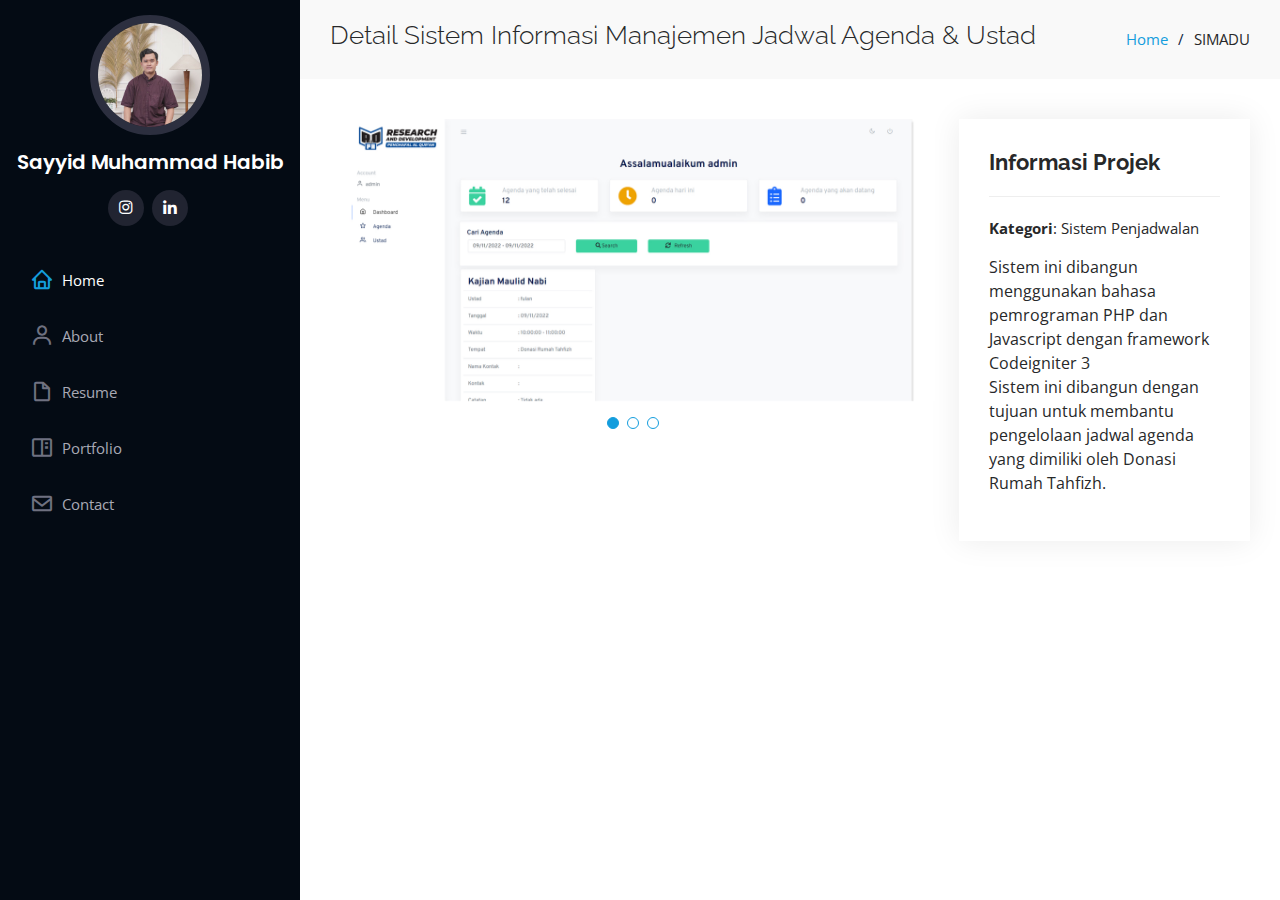
<file: simadu.html>
<!DOCTYPE html>
<html lang="en">

<head>
  <meta charset="utf-8">
  <meta content="width=device-width, initial-scale=1.0" name="viewport">

  <title>Details - SIMADU</title>
  <meta content="" name="description">
  <meta content="" name="keywords">

  <!-- Favicons -->
  <link href="assets/img/icon.png" rel="icon">
  <link href="assets/img/apple-touch-icon.png" rel="apple-touch-icon">

  <!-- Google Fonts -->
  <link
    href="https://fonts.googleapis.com/css?family=Open+Sans:300,300i,400,400i,600,600i,700,700i|Raleway:300,300i,400,400i,500,500i,600,600i,700,700i|Poppins:300,300i,400,400i,500,500i,600,600i,700,700i"
    rel="stylesheet">

  <!-- Vendor CSS Files -->
  <link href="assets/vendor/aos/aos.css" rel="stylesheet">
  <link href="assets/vendor/bootstrap/css/bootstrap.min.css" rel="stylesheet">
  <link href="assets/vendor/bootstrap-icons/bootstrap-icons.css" rel="stylesheet">
  <link href="assets/vendor/boxicons/css/boxicons.min.css" rel="stylesheet">
  <link href="assets/vendor/glightbox/css/glightbox.min.css" rel="stylesheet">
  <link href="assets/vendor/swiper/swiper-bundle.min.css" rel="stylesheet">

  <!-- Template Main CSS File -->
  <link href="assets/css/style.css" rel="stylesheet">

  <!-- =======================================================
  * Template Name: iPortfolio
  * Updated: May 30 2023 with Bootstrap v5.3.0
  * Template URL: https://bootstrapmade.com/iportfolio-bootstrap-portfolio-websites-template/
  * Author: BootstrapMade.com
  * License: https://bootstrapmade.com/license/
  ======================================================== -->
</head>

<body>

  <!-- ======= Mobile nav toggle button ======= -->
  <i class="bi bi-list mobile-nav-toggle d-xl-none"></i>

  <!-- ======= Header ======= -->
  <header id="header">
    <div class="d-flex flex-column">

      <div class="profile">
        <img src="assets/img/profile-img.jpg" alt="" class="img-fluid rounded-circle">
        <h1 class="text-light" style="font-size: 20px;"><a href="index.html">Sayyid Muhammad Habib</a></h1>
        <div class="social-links mt-3 text-center">
          <a href="https://instagram.com/sayyidmhabib/" class="instagram"><i class="bx bxl-instagram"></i></a>
          <a href="https://www.linkedin.com/in/sayyid-muhammad-habib/" class="linkedin"><i
              class="bx bxl-linkedin"></i></a>
        </div>
      </div>

      <nav id="navbar" class="nav-menu navbar">
        <ul>
          <li><a href="index.html#hero" class="nav-link scrollto active"><i class="bx bx-home"></i>
              <span>Home</span></a></li>
          <li><a href="index.html#about" class="nav-link scrollto"><i class="bx bx-user"></i> <span>About</span></a>
          </li>
          <li><a href="index.html#resume" class="nav-link scrollto"><i class="bx bx-file-blank"></i>
              <span>Resume</span></a></li>
          <li><a href="index.html#portfolio" class="nav-link scrollto"><i class="bx bx-book-content"></i>
              <span>Portfolio</span></a></li>
          <li><a href="index.html#contact" class="nav-link scrollto"><i class="bx bx-envelope"></i>
              <span>Contact</span></a></li>
        </ul>
      </nav><!-- .nav-menu -->
    </div>
  </header><!-- End Header -->

  <main id="main">

    <!-- ======= Breadcrumbs ======= -->
    <section id="breadcrumbs" class="breadcrumbs">
      <div class="container">

        <div class="d-flex justify-content-between align-items-center">
          <h2>Detail Sistem Informasi Manajemen Jadwal Agenda & Ustad</h2>
          <ol>
            <li><a href="index.html">Home</a></li>
            <li>SIMADU</li>
          </ol>
        </div>

      </div>
    </section><!-- End Breadcrumbs -->

    <!-- ======= Portfolio Details Section ======= -->
    <section id="portfolio-details" class="portfolio-details">
      <div class="container">

        <div class="row gy-4">

          <div class="col-lg-8">
            <div class="portfolio-details-slider swiper">
              <div class="swiper-wrapper align-items-center">

                <div class="swiper-slide">
                  <img src="assets/img/portfolio/simadu-1.jpg" alt="">
                </div>

                <div class="swiper-slide">
                  <img src="assets/img/portfolio/simadu-2.jpg" alt="">
                </div>

                <div class="swiper-slide">
                  <img src="assets/img/portfolio/simadu-3.jpg" alt="">
                </div>

              </div>
              <div class="swiper-pagination"></div>
            </div>
          </div>

          <div class="col-lg-4">
            <div class="portfolio-info">
              <h3>Informasi Projek</h3>
              <ul>
                <li><strong>Kategori</strong>: Sistem Penjadwalan</li>
              </ul>
              <p>
                Sistem ini dibangun menggunakan
                bahasa pemrograman PHP dan
                Javascript dengan framework
                Codeigniter 3 <br>
                Sistem ini dibangun dengan tujuan
                untuk membantu pengelolaan
                jadwal agenda yang dimiliki oleh
                Donasi Rumah Tahfizh.
              </p>
            </div>
            <!-- <div class="portfolio-description">
              <h2>This is an example of portfolio detail</h2>
              <p>
                Autem ipsum nam porro corporis rerum. Quis eos dolorem eos itaque inventore commodi labore quia quia.
                Exercitationem repudiandae officiis neque suscipit non officia eaque itaque enim. Voluptatem officia
                accusantium nesciunt est omnis tempora consectetur dignissimos. Sequi nulla at esse enim cum deserunt
                eius.
              </p>
            </div> -->
          </div>

        </div>

      </div>
    </section><!-- End Portfolio Details Section -->

  </main><!-- End #main -->

  <a href="#" class="back-to-top d-flex align-items-center justify-content-center"><i
      class="bi bi-arrow-up-short"></i></a>

  <!-- Vendor JS Files -->
  <script src="assets/vendor/purecounter/purecounter_vanilla.js"></script>
  <script src="assets/vendor/aos/aos.js"></script>
  <script src="assets/vendor/bootstrap/js/bootstrap.bundle.min.js"></script>
  <script src="assets/vendor/glightbox/js/glightbox.min.js"></script>
  <script src="assets/vendor/isotope-layout/isotope.pkgd.min.js"></script>
  <script src="assets/vendor/swiper/swiper-bundle.min.js"></script>
  <script src="assets/vendor/typed.js/typed.umd.js"></script>
  <script src="assets/vendor/waypoints/noframework.waypoints.js"></script>
  <script src="assets/vendor/php-email-form/validate.js"></script>

  <!-- Template Main JS File -->
  <script src="assets/js/main.js"></script>

</body>

</html>
</file>
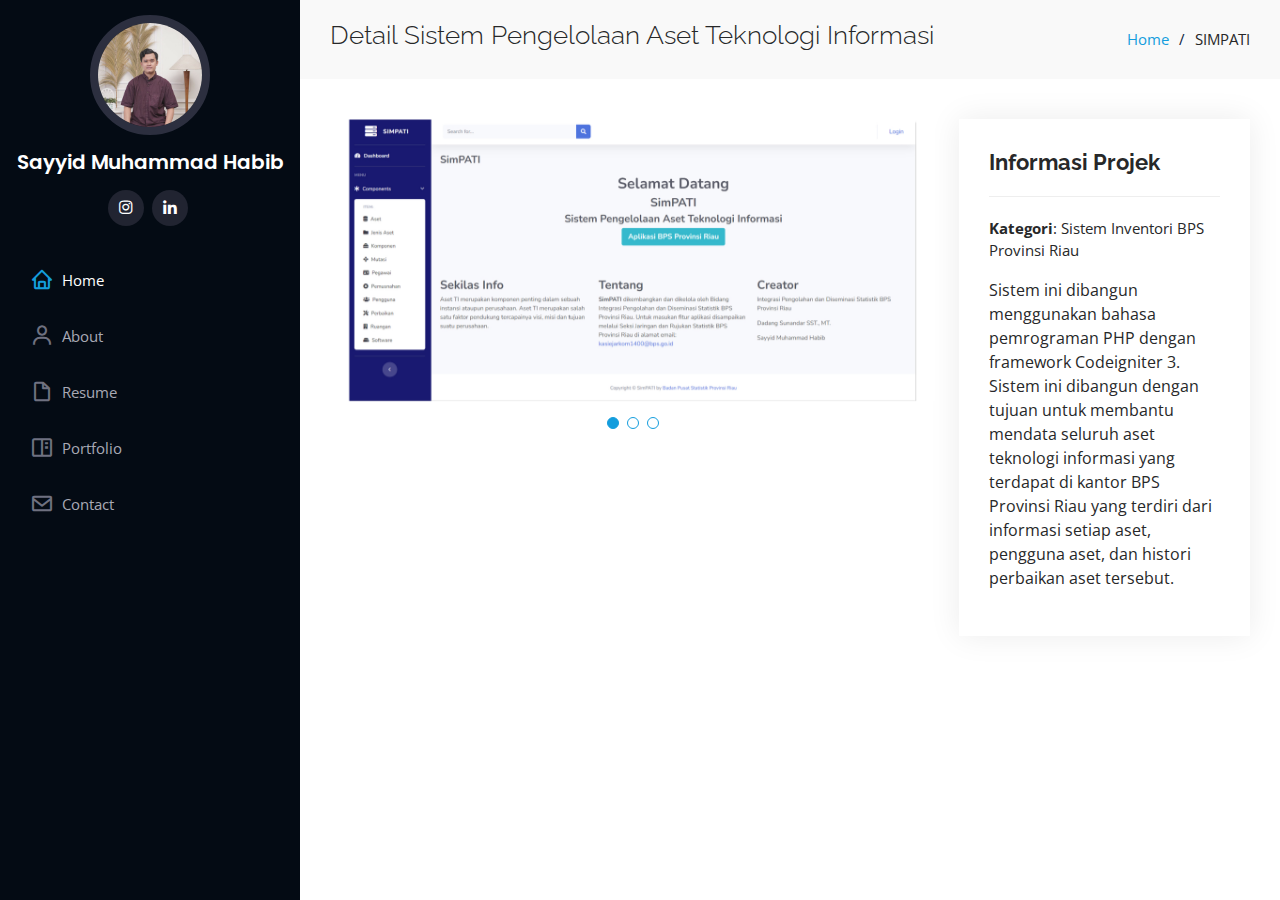
<file: simpati.html>
<!DOCTYPE html>
<html lang="en">

<head>
  <meta charset="utf-8">
  <meta content="width=device-width, initial-scale=1.0" name="viewport">

  <title>Details - SIMPATI</title>
  <meta content="" name="description">
  <meta content="" name="keywords">

  <!-- Favicons -->
  <link href="assets/img/icon.png" rel="icon">
  <link href="assets/img/apple-touch-icon.png" rel="apple-touch-icon">

  <!-- Google Fonts -->
  <link
    href="https://fonts.googleapis.com/css?family=Open+Sans:300,300i,400,400i,600,600i,700,700i|Raleway:300,300i,400,400i,500,500i,600,600i,700,700i|Poppins:300,300i,400,400i,500,500i,600,600i,700,700i"
    rel="stylesheet">

  <!-- Vendor CSS Files -->
  <link href="assets/vendor/aos/aos.css" rel="stylesheet">
  <link href="assets/vendor/bootstrap/css/bootstrap.min.css" rel="stylesheet">
  <link href="assets/vendor/bootstrap-icons/bootstrap-icons.css" rel="stylesheet">
  <link href="assets/vendor/boxicons/css/boxicons.min.css" rel="stylesheet">
  <link href="assets/vendor/glightbox/css/glightbox.min.css" rel="stylesheet">
  <link href="assets/vendor/swiper/swiper-bundle.min.css" rel="stylesheet">

  <!-- Template Main CSS File -->
  <link href="assets/css/style.css" rel="stylesheet">

  <!-- =======================================================
  * Template Name: iPortfolio
  * Updated: May 30 2023 with Bootstrap v5.3.0
  * Template URL: https://bootstrapmade.com/iportfolio-bootstrap-portfolio-websites-template/
  * Author: BootstrapMade.com
  * License: https://bootstrapmade.com/license/
  ======================================================== -->
</head>

<body>

  <!-- ======= Mobile nav toggle button ======= -->
  <i class="bi bi-list mobile-nav-toggle d-xl-none"></i>

  <!-- ======= Header ======= -->
  <header id="header">
    <div class="d-flex flex-column">

      <div class="profile">
        <img src="assets/img/profile-img.jpg" alt="" class="img-fluid rounded-circle">
        <h1 class="text-light" style="font-size: 20px;"><a href="index.html">Sayyid Muhammad Habib</a></h1>
        <div class="social-links mt-3 text-center">
          <a href="https://instagram.com/sayyidmhabib/" class="instagram"><i class="bx bxl-instagram"></i></a>
          <a href="https://www.linkedin.com/in/sayyid-muhammad-habib/" class="linkedin"><i
              class="bx bxl-linkedin"></i></a>
        </div>
      </div>

      <nav id="navbar" class="nav-menu navbar">
        <ul>
          <li><a href="index.html#hero" class="nav-link scrollto active"><i class="bx bx-home"></i>
              <span>Home</span></a></li>
          <li><a href="index.html#about" class="nav-link scrollto"><i class="bx bx-user"></i> <span>About</span></a>
          </li>
          <li><a href="index.html#resume" class="nav-link scrollto"><i class="bx bx-file-blank"></i>
              <span>Resume</span></a></li>
          <li><a href="index.html#portfolio" class="nav-link scrollto"><i class="bx bx-book-content"></i>
              <span>Portfolio</span></a></li>
          <li><a href="index.html#contact" class="nav-link scrollto"><i class="bx bx-envelope"></i>
              <span>Contact</span></a></li>
        </ul>
      </nav><!-- .nav-menu -->
    </div>
  </header><!-- End Header -->

  <main id="main">

    <!-- ======= Breadcrumbs ======= -->
    <section id="breadcrumbs" class="breadcrumbs">
      <div class="container">

        <div class="d-flex justify-content-between align-items-center">
          <h2>Detail Sistem Pengelolaan Aset Teknologi Informasi</h2>
          <ol>
            <li><a href="index.html">Home</a></li>
            <li>SIMPATI</li>
          </ol>
        </div>

      </div>
    </section><!-- End Breadcrumbs -->

    <!-- ======= Portfolio Details Section ======= -->
    <section id="portfolio-details" class="portfolio-details">
      <div class="container">

        <div class="row gy-4">

          <div class="col-lg-8">
            <div class="portfolio-details-slider swiper">
              <div class="swiper-wrapper align-items-center">

                <div class="swiper-slide">
                  <img src="assets/img/portfolio/simpati-1.jpg" alt="">
                </div>

                <div class="swiper-slide">
                  <img src="assets/img/portfolio/simpati-2.jpg" alt="">
                </div>

                <div class="swiper-slide">
                  <img src="assets/img/portfolio/simpati-3.jpg" alt="">
                </div>

              </div>
              <div class="swiper-pagination"></div>
            </div>
          </div>

          <div class="col-lg-4">
            <div class="portfolio-info">
              <h3>Informasi Projek</h3>
              <ul>
                <li><strong>Kategori</strong>: Sistem Inventori BPS Provinsi Riau</li>
              </ul>
              <p>
                Sistem ini dibangun menggunakan bahasa
                pemrograman PHP dengan framework
                Codeigniter 3. <br>
                Sistem ini dibangun dengan tujuan untuk
                membantu mendata seluruh aset teknologi
                informasi yang terdapat di kantor BPS
                Provinsi Riau yang terdiri dari informasi
                setiap aset, pengguna aset, dan histori
                perbaikan aset tersebut.
              </p>
            </div>
            <!-- <div class="portfolio-description">
              <h2>This is an example of portfolio detail</h2>
              <p>
                Autem ipsum nam porro corporis rerum. Quis eos dolorem eos itaque inventore commodi labore quia quia.
                Exercitationem repudiandae officiis neque suscipit non officia eaque itaque enim. Voluptatem officia
                accusantium nesciunt est omnis tempora consectetur dignissimos. Sequi nulla at esse enim cum deserunt
                eius.
              </p>
            </div> -->
          </div>

        </div>

      </div>
    </section><!-- End Portfolio Details Section -->

  </main><!-- End #main -->

  <a href="#" class="back-to-top d-flex align-items-center justify-content-center"><i
      class="bi bi-arrow-up-short"></i></a>

  <!-- Vendor JS Files -->
  <script src="assets/vendor/purecounter/purecounter_vanilla.js"></script>
  <script src="assets/vendor/aos/aos.js"></script>
  <script src="assets/vendor/bootstrap/js/bootstrap.bundle.min.js"></script>
  <script src="assets/vendor/glightbox/js/glightbox.min.js"></script>
  <script src="assets/vendor/isotope-layout/isotope.pkgd.min.js"></script>
  <script src="assets/vendor/swiper/swiper-bundle.min.js"></script>
  <script src="assets/vendor/typed.js/typed.umd.js"></script>
  <script src="assets/vendor/waypoints/noframework.waypoints.js"></script>
  <script src="assets/vendor/php-email-form/validate.js"></script>

  <!-- Template Main JS File -->
  <script src="assets/js/main.js"></script>

</body>

</html>
</file>
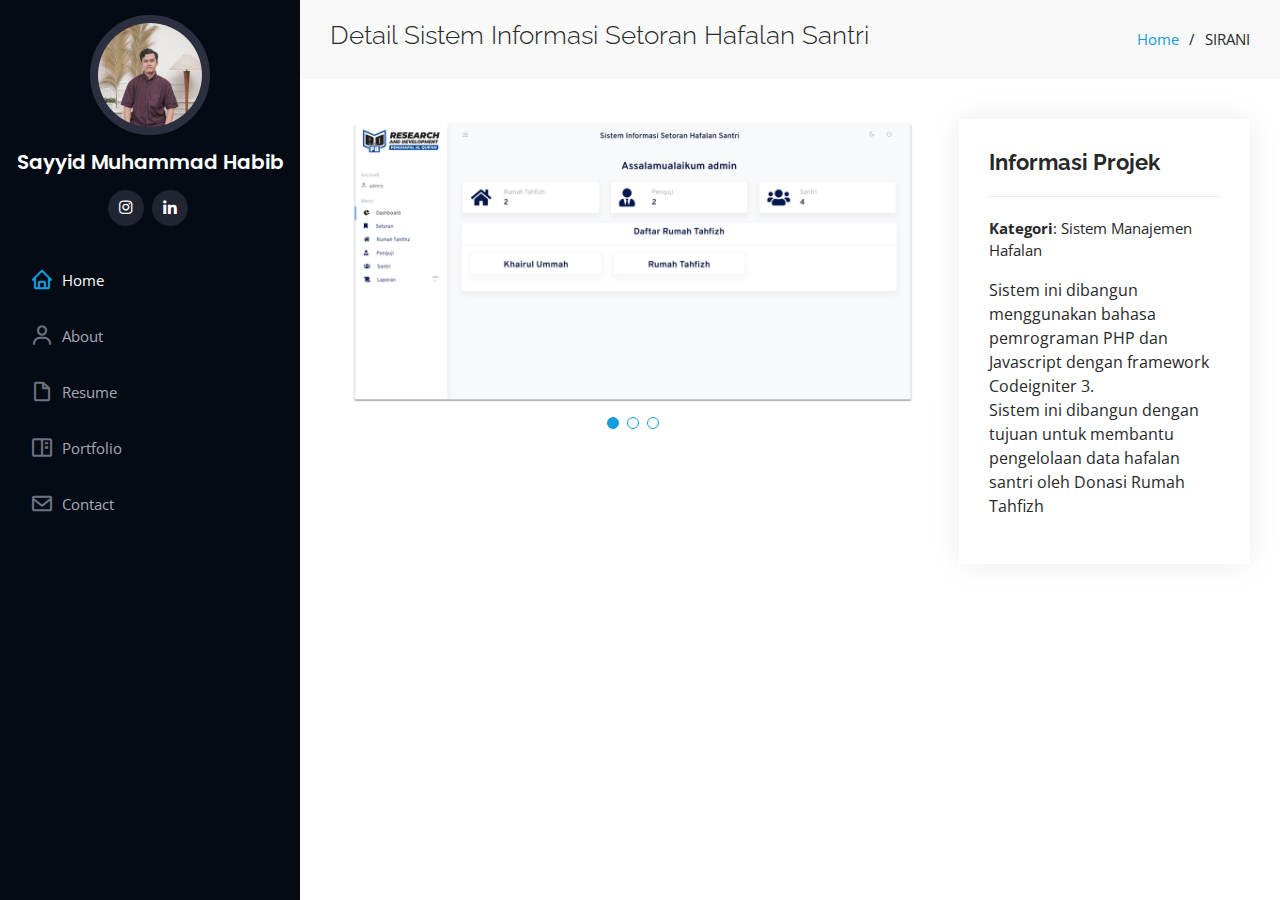
<file: sirani.html>
<!DOCTYPE html>
<html lang="en">

<head>
  <meta charset="utf-8">
  <meta content="width=device-width, initial-scale=1.0" name="viewport">

  <title>Details - SIRANI</title>
  <meta content="" name="description">
  <meta content="" name="keywords">

  <!-- Favicons -->
  <link href="assets/img/icon.png" rel="icon">
  <link href="assets/img/apple-touch-icon.png" rel="apple-touch-icon">

  <!-- Google Fonts -->
  <link
    href="https://fonts.googleapis.com/css?family=Open+Sans:300,300i,400,400i,600,600i,700,700i|Raleway:300,300i,400,400i,500,500i,600,600i,700,700i|Poppins:300,300i,400,400i,500,500i,600,600i,700,700i"
    rel="stylesheet">

  <!-- Vendor CSS Files -->
  <link href="assets/vendor/aos/aos.css" rel="stylesheet">
  <link href="assets/vendor/bootstrap/css/bootstrap.min.css" rel="stylesheet">
  <link href="assets/vendor/bootstrap-icons/bootstrap-icons.css" rel="stylesheet">
  <link href="assets/vendor/boxicons/css/boxicons.min.css" rel="stylesheet">
  <link href="assets/vendor/glightbox/css/glightbox.min.css" rel="stylesheet">
  <link href="assets/vendor/swiper/swiper-bundle.min.css" rel="stylesheet">

  <!-- Template Main CSS File -->
  <link href="assets/css/style.css" rel="stylesheet">

  <!-- =======================================================
  * Template Name: iPortfolio
  * Updated: May 30 2023 with Bootstrap v5.3.0
  * Template URL: https://bootstrapmade.com/iportfolio-bootstrap-portfolio-websites-template/
  * Author: BootstrapMade.com
  * License: https://bootstrapmade.com/license/
  ======================================================== -->
</head>

<body>

  <!-- ======= Mobile nav toggle button ======= -->
  <i class="bi bi-list mobile-nav-toggle d-xl-none"></i>

  <!-- ======= Header ======= -->
  <header id="header">
    <div class="d-flex flex-column">

      <div class="profile">
        <img src="assets/img/profile-img.jpg" alt="" class="img-fluid rounded-circle">
        <h1 class="text-light" style="font-size: 20px;"><a href="index.html">Sayyid Muhammad Habib</a></h1>
        <div class="social-links mt-3 text-center">
          <a href="https://instagram.com/sayyidmhabib/" class="instagram"><i class="bx bxl-instagram"></i></a>
          <a href="https://www.linkedin.com/in/sayyid-muhammad-habib/" class="linkedin"><i
              class="bx bxl-linkedin"></i></a>
        </div>
      </div>

      <nav id="navbar" class="nav-menu navbar">
        <ul>
          <li><a href="index.html#hero" class="nav-link scrollto active"><i class="bx bx-home"></i>
              <span>Home</span></a></li>
          <li><a href="index.html#about" class="nav-link scrollto"><i class="bx bx-user"></i> <span>About</span></a>
          </li>
          <li><a href="index.html#resume" class="nav-link scrollto"><i class="bx bx-file-blank"></i>
              <span>Resume</span></a></li>
          <li><a href="index.html#portfolio" class="nav-link scrollto"><i class="bx bx-book-content"></i>
              <span>Portfolio</span></a></li>
          <li><a href="index.html#contact" class="nav-link scrollto"><i class="bx bx-envelope"></i>
              <span>Contact</span></a></li>
        </ul>
      </nav><!-- .nav-menu -->
    </div>
  </header><!-- End Header -->

  <main id="main">

    <!-- ======= Breadcrumbs ======= -->
    <section id="breadcrumbs" class="breadcrumbs">
      <div class="container">

        <div class="d-flex justify-content-between align-items-center">
          <h2>Detail Sistem Informasi Setoran Hafalan Santri</h2>
          <ol>
            <li><a href="index.html">Home</a></li>
            <li>SIRANI</li>
          </ol>
        </div>

      </div>
    </section><!-- End Breadcrumbs -->

    <!-- ======= Portfolio Details Section ======= -->
    <section id="portfolio-details" class="portfolio-details">
      <div class="container">

        <div class="row gy-4">

          <div class="col-lg-8">
            <div class="portfolio-details-slider swiper">
              <div class="swiper-wrapper align-items-center">

                <div class="swiper-slide">
                  <img src="assets/img/portfolio/sirani-1.jpg" alt="">
                </div>

                <div class="swiper-slide">
                  <img src="assets/img/portfolio/sirani-2.jpg" alt="">
                </div>

                <div class="swiper-slide">
                  <img src="assets/img/portfolio/sirani-3.jpg" alt="">
                </div>

              </div>
              <div class="swiper-pagination"></div>
            </div>
          </div>

          <div class="col-lg-4">
            <div class="portfolio-info">
              <h3>Informasi Projek</h3>
              <ul>
                <li><strong>Kategori</strong>: Sistem Manajemen Hafalan</li>
              </ul>
              <p>
                Sistem ini dibangun menggunakan
                bahasa pemrograman PHP dan
                Javascript dengan framework
                Codeigniter 3. <br>
                Sistem ini dibangun dengan tujuan
                untuk membantu pengelolaan data
                hafalan santri oleh
                Donasi Rumah Tahfizh

              </p>
            </div>
            <!-- <div class="portfolio-description">
              <h2>This is an example of portfolio detail</h2>
              <p>
                Autem ipsum nam porro corporis rerum. Quis eos dolorem eos itaque inventore commodi labore quia quia.
                Exercitationem repudiandae officiis neque suscipit non officia eaque itaque enim. Voluptatem officia
                accusantium nesciunt est omnis tempora consectetur dignissimos. Sequi nulla at esse enim cum deserunt
                eius.
              </p>
            </div> -->
          </div>

        </div>

      </div>
    </section><!-- End Portfolio Details Section -->

  </main><!-- End #main -->

  <a href="#" class="back-to-top d-flex align-items-center justify-content-center"><i
      class="bi bi-arrow-up-short"></i></a>

  <!-- Vendor JS Files -->
  <script src="assets/vendor/purecounter/purecounter_vanilla.js"></script>
  <script src="assets/vendor/aos/aos.js"></script>
  <script src="assets/vendor/bootstrap/js/bootstrap.bundle.min.js"></script>
  <script src="assets/vendor/glightbox/js/glightbox.min.js"></script>
  <script src="assets/vendor/isotope-layout/isotope.pkgd.min.js"></script>
  <script src="assets/vendor/swiper/swiper-bundle.min.js"></script>
  <script src="assets/vendor/typed.js/typed.umd.js"></script>
  <script src="assets/vendor/waypoints/noframework.waypoints.js"></script>
  <script src="assets/vendor/php-email-form/validate.js"></script>

  <!-- Template Main JS File -->
  <script src="assets/js/main.js"></script>

</body>

</html>
</file>
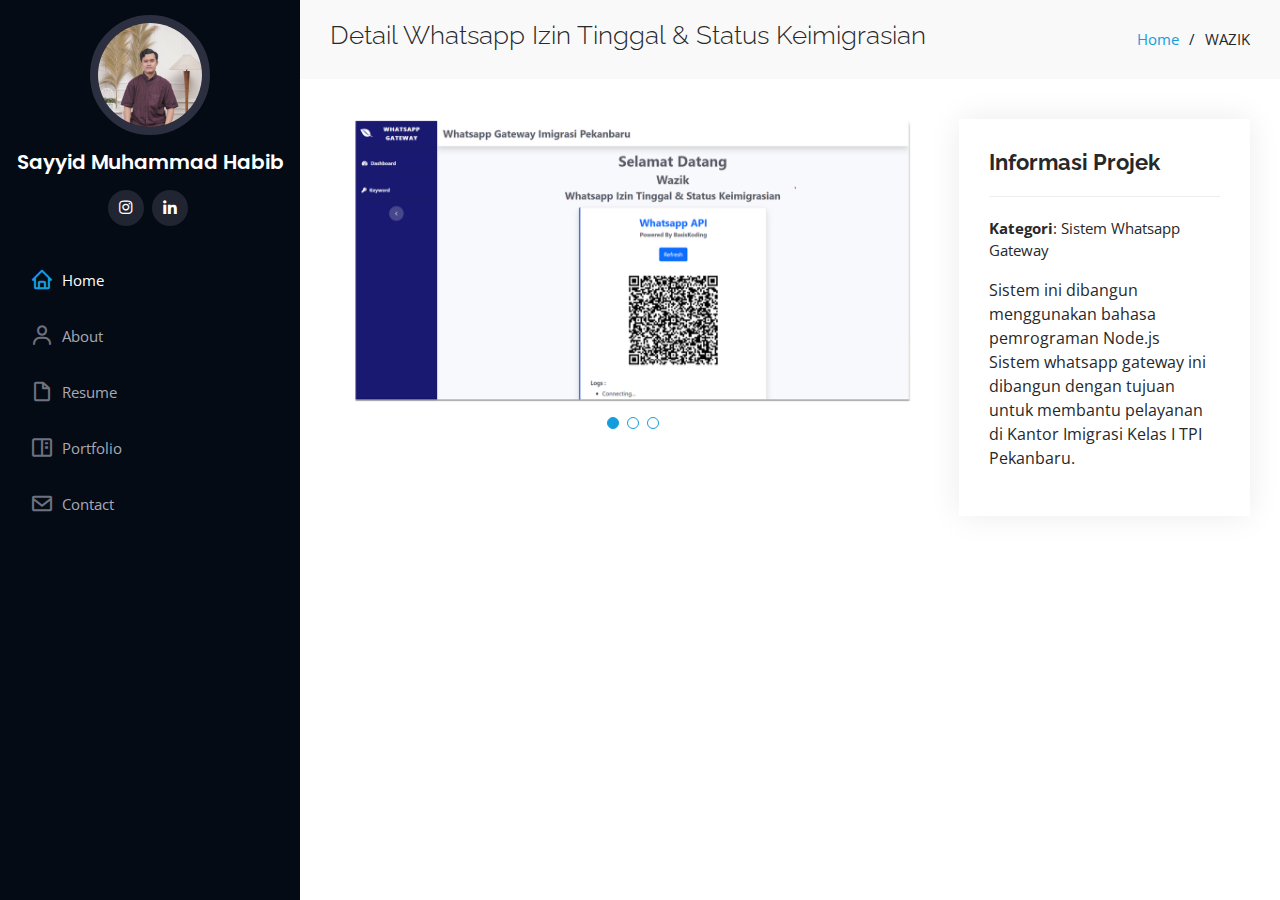
<file: wazik.html>
<!DOCTYPE html>
<html lang="en">

<head>
  <meta charset="utf-8">
  <meta content="width=device-width, initial-scale=1.0" name="viewport">

  <title>Details - WAZIK</title>
  <meta content="" name="description">
  <meta content="" name="keywords">

  <!-- Favicons -->
  <link href="assets/img/icon.png" rel="icon">
  <link href="assets/img/apple-touch-icon.png" rel="apple-touch-icon">

  <!-- Google Fonts -->
  <link
    href="https://fonts.googleapis.com/css?family=Open+Sans:300,300i,400,400i,600,600i,700,700i|Raleway:300,300i,400,400i,500,500i,600,600i,700,700i|Poppins:300,300i,400,400i,500,500i,600,600i,700,700i"
    rel="stylesheet">

  <!-- Vendor CSS Files -->
  <link href="assets/vendor/aos/aos.css" rel="stylesheet">
  <link href="assets/vendor/bootstrap/css/bootstrap.min.css" rel="stylesheet">
  <link href="assets/vendor/bootstrap-icons/bootstrap-icons.css" rel="stylesheet">
  <link href="assets/vendor/boxicons/css/boxicons.min.css" rel="stylesheet">
  <link href="assets/vendor/glightbox/css/glightbox.min.css" rel="stylesheet">
  <link href="assets/vendor/swiper/swiper-bundle.min.css" rel="stylesheet">

  <!-- Template Main CSS File -->
  <link href="assets/css/style.css" rel="stylesheet">

  <!-- =======================================================
  * Template Name: iPortfolio
  * Updated: May 30 2023 with Bootstrap v5.3.0
  * Template URL: https://bootstrapmade.com/iportfolio-bootstrap-portfolio-websites-template/
  * Author: BootstrapMade.com
  * License: https://bootstrapmade.com/license/
  ======================================================== -->
</head>

<body>

  <!-- ======= Mobile nav toggle button ======= -->
  <i class="bi bi-list mobile-nav-toggle d-xl-none"></i>

  <!-- ======= Header ======= -->
  <header id="header">
    <div class="d-flex flex-column">

      <div class="profile">
        <img src="assets/img/profile-img.jpg" alt="" class="img-fluid rounded-circle">
        <h1 class="text-light" style="font-size: 20px;"><a href="index.html">Sayyid Muhammad Habib</a></h1>
        <div class="social-links mt-3 text-center">
          <a href="https://instagram.com/sayyidmhabib/" class="instagram"><i class="bx bxl-instagram"></i></a>
          <a href="https://www.linkedin.com/in/sayyid-muhammad-habib/" class="linkedin"><i
              class="bx bxl-linkedin"></i></a>
        </div>
      </div>

      <nav id="navbar" class="nav-menu navbar">
        <ul>
          <li><a href="index.html#hero" class="nav-link scrollto active"><i class="bx bx-home"></i>
              <span>Home</span></a></li>
          <li><a href="index.html#about" class="nav-link scrollto"><i class="bx bx-user"></i> <span>About</span></a>
          </li>
          <li><a href="index.html#resume" class="nav-link scrollto"><i class="bx bx-file-blank"></i>
              <span>Resume</span></a></li>
          <li><a href="index.html#portfolio" class="nav-link scrollto"><i class="bx bx-book-content"></i>
              <span>Portfolio</span></a></li>
          <li><a href="index.html#contact" class="nav-link scrollto"><i class="bx bx-envelope"></i>
              <span>Contact</span></a></li>
        </ul>
      </nav><!-- .nav-menu -->
    </div>
  </header><!-- End Header -->

  <main id="main">

    <!-- ======= Breadcrumbs ======= -->
    <section id="breadcrumbs" class="breadcrumbs">
      <div class="container">

        <div class="d-flex justify-content-between align-items-center">
          <h2>Detail Whatsapp Izin Tinggal & Status Keimigrasian</h2>
          <ol>
            <li><a href="index.html">Home</a></li>
            <li>WAZIK</li>
          </ol>
        </div>

      </div>
    </section><!-- End Breadcrumbs -->

    <!-- ======= Portfolio Details Section ======= -->
    <section id="portfolio-details" class="portfolio-details">
      <div class="container">

        <div class="row gy-4">

          <div class="col-lg-8">
            <div class="portfolio-details-slider swiper">
              <div class="swiper-wrapper align-items-center">

                <div class="swiper-slide">
                  <img src="assets/img/portfolio/wazik-1.jpg" alt="">
                </div>

                <div class="swiper-slide">
                  <img src="assets/img/portfolio/wazik-2.jpg" alt="">
                </div>

                <div class="swiper-slide">
                  <img src="assets/img/portfolio/wazik-3.jpg" alt="">
                </div>

              </div>
              <div class="swiper-pagination"></div>
            </div>
          </div>

          <div class="col-lg-4">
            <div class="portfolio-info">
              <h3>Informasi Projek</h3>
              <ul>
                <li><strong>Kategori</strong>: Sistem Whatsapp Gateway</li>
              </ul>
              <p>
                Sistem ini dibangun menggunakan bahasa
                pemrograman Node.js <br>
                Sistem whatsapp gateway ini dibangun
                dengan tujuan untuk membantu pelayanan
                di Kantor Imigrasi Kelas I TPI Pekanbaru.
              </p>
            </div>
            <!-- <div class="portfolio-description">
              <h2>This is an example of portfolio detail</h2>
              <p>
                Autem ipsum nam porro corporis rerum. Quis eos dolorem eos itaque inventore commodi labore quia quia.
                Exercitationem repudiandae officiis neque suscipit non officia eaque itaque enim. Voluptatem officia
                accusantium nesciunt est omnis tempora consectetur dignissimos. Sequi nulla at esse enim cum deserunt
                eius.
              </p>
            </div> -->
          </div>

        </div>

      </div>
    </section><!-- End Portfolio Details Section -->

  </main><!-- End #main -->

  <a href="#" class="back-to-top d-flex align-items-center justify-content-center"><i
      class="bi bi-arrow-up-short"></i></a>

  <!-- Vendor JS Files -->
  <script src="assets/vendor/purecounter/purecounter_vanilla.js"></script>
  <script src="assets/vendor/aos/aos.js"></script>
  <script src="assets/vendor/bootstrap/js/bootstrap.bundle.min.js"></script>
  <script src="assets/vendor/glightbox/js/glightbox.min.js"></script>
  <script src="assets/vendor/isotope-layout/isotope.pkgd.min.js"></script>
  <script src="assets/vendor/swiper/swiper-bundle.min.js"></script>
  <script src="assets/vendor/typed.js/typed.umd.js"></script>
  <script src="assets/vendor/waypoints/noframework.waypoints.js"></script>
  <script src="assets/vendor/php-email-form/validate.js"></script>

  <!-- Template Main JS File -->
  <script src="assets/js/main.js"></script>

</body>

</html>
</file>
<file: assets/css/style.css>
/**
* Template Name: iPortfolio
* Updated: May 30 2023 with Bootstrap v5.3.0
* Template URL: https://bootstrapmade.com/iportfolio-bootstrap-portfolio-websites-template/
* Author: BootstrapMade.com
* License: https://bootstrapmade.com/license/
*/

/*--------------------------------------------------------------
# General
--------------------------------------------------------------*/
body {
  font-family: "Open Sans", sans-serif;
  color: #272829;
}

a {
  color: #149ddd;
  text-decoration: none;
}

a:hover {
  color: #37b3ed;
  text-decoration: none;
}

h1,
h2,
h3,
h4,
h5,
h6 {
  font-family: "Raleway", sans-serif;
}

/*--------------------------------------------------------------
# Back to top button
--------------------------------------------------------------*/
.back-to-top {
  position: fixed;
  visibility: hidden;
  opacity: 0;
  right: 15px;
  bottom: 15px;
  z-index: 996;
  background: #149ddd;
  width: 40px;
  height: 40px;
  border-radius: 50px;
  transition: all 0.4s;
}

.back-to-top i {
  font-size: 28px;
  color: #fff;
  line-height: 0;
}

.back-to-top:hover {
  background: #2eafec;
  color: #fff;
}

.back-to-top.active {
  visibility: visible;
  opacity: 1;
}

/*--------------------------------------------------------------
# Header
--------------------------------------------------------------*/
#header {
  position: fixed;
  top: 0;
  left: 0;
  bottom: 0;
  width: 300px;
  transition: all ease-in-out 0.5s;
  z-index: 9997;
  transition: all 0.5s;
  padding: 0 15px;
  background: #040b14;
  overflow-y: auto;
}

#header .profile img {
  margin: 15px auto;
  display: block;
  width: 120px;
  border: 8px solid #2c2f3f;
}

#header .profile h1 {
  font-size: 24px;
  margin: 0;
  padding: 0;
  font-weight: 600;
  -moz-text-align-last: center;
  text-align-last: center;
  font-family: "Poppins", sans-serif;
}

#header .profile h1 a,
#header .profile h1 a:hover {
  color: #fff;
  text-decoration: none;
}

#header .profile .social-links a {
  font-size: 18px;
  display: inline-block;
  background: #212431;
  color: #fff;
  line-height: 1;
  padding: 8px 0;
  margin-right: 4px;
  border-radius: 50%;
  text-align: center;
  width: 36px;
  height: 36px;
  transition: 0.3s;
}

#header .profile .social-links a:hover {
  background: #149ddd;
  color: #fff;
  text-decoration: none;
}

#main {
  margin-left: 300px;
}

.container,
.container-fluid {
  padding-left: 30px;
  padding-right: 30px;
}

@media (max-width: 1199px) {
  #header {
    left: -300px;
  }

  #main {
    margin-left: 0;
  }

  .container,
  .container-fluid {
    padding-left: 12px;
    padding-right: 12px;
  }
}

/*--------------------------------------------------------------
# Navigation Menu
--------------------------------------------------------------*/
/* Desktop Navigation */
.nav-menu {
  padding: 30px 0 0 0;
}

.nav-menu * {
  margin: 0;
  padding: 0;
  list-style: none;
}

.nav-menu>ul>li {
  position: relative;
  white-space: nowrap;
}

.nav-menu a,
.nav-menu a:focus {
  display: flex;
  align-items: center;
  color: #a8a9b4;
  padding: 12px 15px;
  margin-bottom: 8px;
  transition: 0.3s;
  font-size: 15px;
}

.nav-menu a i,
.nav-menu a:focus i {
  font-size: 24px;
  padding-right: 8px;
  color: #6f7180;
}

.nav-menu a:hover,
.nav-menu .active,
.nav-menu .active:focus,
.nav-menu li:hover>a {
  text-decoration: none;
  color: #fff;
}

.nav-menu a:hover i,
.nav-menu .active i,
.nav-menu .active:focus i,
.nav-menu li:hover>a i {
  color: #149ddd;
}

/* Mobile Navigation */
.mobile-nav-toggle {
  position: fixed;
  right: 15px;
  top: 15px;
  z-index: 9998;
  border: 0;
  font-size: 24px;
  transition: all 0.4s;
  outline: none !important;
  background-color: #149ddd;
  color: #fff;
  width: 40px;
  height: 40px;
  display: inline-flex;
  align-items: center;
  justify-content: center;
  line-height: 0;
  border-radius: 50px;
  cursor: pointer;
}

.mobile-nav-active {
  overflow: hidden;
}

.mobile-nav-active #header {
  left: 0;
}

/*--------------------------------------------------------------
# Hero Section
--------------------------------------------------------------*/
#hero {
  width: 100%;
  height: 100vh;
  background: url("../img/hero-bg.jpg") top center;
  background-size: cover;
}

#hero:before {
  content: "";
  background: rgba(5, 13, 24, 0.3);
  position: absolute;
  bottom: 0;
  top: 0;
  left: 0;
  right: 0;
  z-index: 1;
}

#hero .hero-container {
  position: relative;
  z-index: 2;
  min-width: 300px;
}

#hero h1 {
  margin: 0 0 10px 0;
  font-size: 64px;
  font-weight: 700;
  line-height: 56px;
  color: #fff;
}

#hero p {
  color: #fff;
  margin-bottom: 50px;
  font-size: 26px;
  font-family: "Poppins", sans-serif;
}

#hero p span {
  color: #fff;
  padding-bottom: 4px;
  letter-spacing: 1px;
  border-bottom: 3px solid #149ddd;
}

@media (min-width: 1024px) {
  #hero {
    background-attachment: fixed;
  }
}

@media (max-width: 768px) {
  #hero h1 {
    font-size: 28px;
    line-height: 36px;
  }

  #hero h2 {
    font-size: 18px;
    line-height: 24px;
    margin-bottom: 30px;
  }
}

/*--------------------------------------------------------------
# Sections General
--------------------------------------------------------------*/
section {
  padding: 60px 0;
  overflow: hidden;
}

.section-bg {
  background: #f5f8fd;
}

.section-title {
  padding-bottom: 15px;
}

.section-title h2 {
  font-size: 32px;
  font-weight: bold;
  margin-bottom: 20px;
  padding-bottom: 20px;
  position: relative;
  color: #173b6c;
}

.section-title h2::after {
  content: "";
  position: absolute;
  display: block;
  width: 50px;
  height: 3px;
  background: #149ddd;
  bottom: 0;
  left: 0;
}

.section-title p {
  margin-bottom: 0;
}

/*--------------------------------------------------------------
# About
--------------------------------------------------------------*/
.about .content h3 {
  font-weight: 700;
  font-size: 26px;
  color: #173b6c;
}

.about .content ul {
  list-style: none;
  padding: 0;
}

.about .content ul li {
  margin-bottom: 20px;
  display: flex;
  align-items: center;
}

.about .content ul strong {
  margin-right: 10px;
}

.about .content ul i {
  font-size: 16px;
  margin-right: 5px;
  color: #149ddd;
  line-height: 0;
}

.about .content p:last-child {
  margin-bottom: 0;
}

/*--------------------------------------------------------------
# Facts
--------------------------------------------------------------*/
.facts {
  padding-bottom: 30px;
}

.facts .count-box {
  padding: 30px;
  width: 100%;
}

.facts .count-box i {
  display: block;
  font-size: 44px;
  color: #149ddd;
  float: left;
  line-height: 0;
}

.facts .count-box span {
  font-size: 48px;
  line-height: 40px;
  display: block;
  font-weight: 700;
  color: #050d18;
  margin-left: 60px;
}

.facts .count-box p {
  padding: 15px 0 0 0;
  margin: 0 0 0 60px;
  font-family: "Raleway", sans-serif;
  font-size: 14px;
  color: #122f57;
}

.facts .count-box a {
  font-weight: 600;
  display: block;
  margin-top: 20px;
  color: #122f57;
  font-size: 15px;
  font-family: "Poppins", sans-serif;
  transition: ease-in-out 0.3s;
}

.facts .count-box a:hover {
  color: #1f5297;
}

/*--------------------------------------------------------------
# Akills
--------------------------------------------------------------*/
.skills .progress {
  height: 60px;
  display: block;
  background: none;
  border-radius: 0;
}

.skills .progress .skill {
  padding: 0;
  margin: 0 0 6px 0;
  text-transform: uppercase;
  display: block;
  font-weight: 600;
  font-family: "Poppins", sans-serif;
  color: #050d18;
}

.skills .progress .skill .val {
  float: right;
  font-style: normal;
}

.skills .progress-bar-wrap {
  background: #dce8f8;
  height: 10px;
}

.skills .progress-bar {
  width: 1px;
  height: 10px;
  transition: 0.9s;
  background-color: #149ddd;
}

/*--------------------------------------------------------------
# Resume
--------------------------------------------------------------*/
.resume .resume-title {
  font-size: 26px;
  font-weight: 700;
  margin-top: 20px;
  margin-bottom: 20px;
  color: #050d18;
}

.resume .resume-item {
  padding: 0 0 20px 20px;
  margin-top: -2px;
  border-left: 2px solid #1f5297;
  position: relative;
}

.resume .resume-item h4 {
  line-height: 18px;
  font-size: 18px;
  font-weight: 600;
  text-transform: uppercase;
  font-family: "Poppins", sans-serif;
  color: #050d18;
  margin-bottom: 10px;
}

.resume .resume-item h5 {
  font-size: 16px;
  background: #e4edf9;
  padding: 5px 15px;
  display: inline-block;
  font-weight: 600;
  margin-bottom: 10px;
}

.resume .resume-item ul {
  padding-left: 20px;
}

.resume .resume-item ul li {
  padding-bottom: 10px;
}

.resume .resume-item:last-child {
  padding-bottom: 0;
}

.resume .resume-item::before {
  content: "";
  position: absolute;
  width: 16px;
  height: 16px;
  border-radius: 50px;
  left: -9px;
  top: 0;
  background: #fff;
  border: 2px solid #1f5297;
}

/*--------------------------------------------------------------
# Portfolio
--------------------------------------------------------------*/
.portfolio .portfolio-item {
  margin-bottom: 30px;
}

.portfolio #portfolio-flters {
  padding: 0;
  margin: 0 auto 35px auto;
  list-style: none;
  text-align: center;
  background: #fff;
  border-radius: 50px;
  padding: 2px 15px;
}

.portfolio #portfolio-flters li {
  cursor: pointer;
  display: inline-block;
  padding: 10px 15px 8px 15px;
  font-size: 14px;
  font-weight: 600;
  line-height: 1;
  text-transform: uppercase;
  color: #272829;
  margin-bottom: 5px;
  transition: all 0.3s ease-in-out;
}

.portfolio #portfolio-flters li:hover,
.portfolio #portfolio-flters li.filter-active {
  color: #149ddd;
}

.portfolio #portfolio-flters li:last-child {
  margin-right: 0;
}

.portfolio .portfolio-wrap {
  transition: 0.3s;
  position: relative;
  overflow: hidden;
  z-index: 1;
}

.portfolio .portfolio-wrap::before {
  content: "";
  background: rgba(255, 255, 255, 0.5);
  position: absolute;
  left: 0;
  right: 0;
  top: 0;
  bottom: 0;
  transition: all ease-in-out 0.3s;
  z-index: 2;
  opacity: 0;
}

.portfolio .portfolio-wrap .portfolio-links {
  opacity: 1;
  left: 0;
  right: 0;
  bottom: -60px;
  z-index: 3;
  position: absolute;
  transition: all ease-in-out 0.3s;
  display: flex;
  justify-content: center;
}

.portfolio .portfolio-wrap .portfolio-links a {
  color: #fff;
  font-size: 28px;
  text-align: center;
  background: rgba(20, 157, 221, 0.75);
  transition: 0.3s;
  width: 50%;
}

.portfolio .portfolio-wrap .portfolio-links a:hover {
  background: rgba(20, 157, 221, 0.95);
}

.portfolio .portfolio-wrap .portfolio-links a+a {
  border-left: 1px solid #37b3ed;
}

.portfolio .portfolio-wrap:hover::before {
  top: 0;
  left: 0;
  right: 0;
  bottom: 0;
  opacity: 1;
}

.portfolio .portfolio-wrap:hover .portfolio-links {
  opacity: 1;
  bottom: 0;
}

/*--------------------------------------------------------------
# Portfolio Details
--------------------------------------------------------------*/
.portfolio-details {
  padding-top: 40px;
}

.portfolio-details .portfolio-details-slider img {
  width: 100%;
}

.portfolio-details .portfolio-details-slider .swiper-pagination {
  margin-top: 20px;
  position: relative;
}

.portfolio-details .portfolio-details-slider .swiper-pagination .swiper-pagination-bullet {
  width: 12px;
  height: 12px;
  background-color: #fff;
  opacity: 1;
  border: 1px solid #149ddd;
}

.portfolio-details .portfolio-details-slider .swiper-pagination .swiper-pagination-bullet-active {
  background-color: #149ddd;
}

.portfolio-details .portfolio-info {
  padding: 30px;
  box-shadow: 0px 0 30px rgba(5, 13, 24, 0.08);
}

.portfolio-details .portfolio-info h3 {
  font-size: 22px;
  font-weight: 700;
  margin-bottom: 20px;
  padding-bottom: 20px;
  border-bottom: 1px solid #eee;
}

.portfolio-details .portfolio-info ul {
  list-style: none;
  padding: 0;
  font-size: 15px;
}

.portfolio-details .portfolio-info ul li+li {
  margin-top: 10px;
}

.portfolio-details .portfolio-description {
  padding-top: 30px;
}

.portfolio-details .portfolio-description h2 {
  font-size: 26px;
  font-weight: 700;
  margin-bottom: 20px;
}

.portfolio-details .portfolio-description p {
  padding: 0;
}

/*--------------------------------------------------------------
# Services
--------------------------------------------------------------*/
.services .icon-box {
  margin-bottom: 20px;
}

.services .icon {
  float: left;
  display: flex;
  align-items: center;
  justify-content: center;
  width: 54px;
  height: 54px;
  background: #149ddd;
  border-radius: 50%;
  transition: 0.5s;
  border: 1px solid #149ddd;
}

.services .icon i {
  color: #fff;
  font-size: 24px;
  line-height: 0;
}

.services .icon-box:hover .icon {
  background: #fff;
}

.services .icon-box:hover .icon i {
  color: #149ddd;
}

.services .title {
  margin-left: 80px;
  font-weight: 700;
  margin-bottom: 15px;
  font-size: 18px;
}

.services .title a {
  color: #343a40;
}

.services .title a:hover {
  color: #149ddd;
}

.services .description {
  margin-left: 80px;
  line-height: 24px;
  font-size: 14px;
}

/*--------------------------------------------------------------
# Testimonials
--------------------------------------------------------------*/
.testimonials .testimonials-carousel,
.testimonials .testimonials-slider {
  overflow: hidden;
}

.testimonials .testimonial-item {
  box-sizing: content-box;
  text-align: center;
  min-height: 320px;
}

.testimonials .testimonial-item .testimonial-img {
  width: 90px;
  border-radius: 50%;
  margin: 0 auto;
}

.testimonials .testimonial-item h3 {
  font-size: 18px;
  font-weight: bold;
  margin: 10px 0 5px 0;
  color: #111;
}

.testimonials .testimonial-item h4 {
  font-size: 14px;
  color: #999;
  margin: 0;
}

.testimonials .testimonial-item .quote-icon-left,
.testimonials .testimonial-item .quote-icon-right {
  color: #c3e8fa;
  font-size: 26px;
}

.testimonials .testimonial-item .quote-icon-left {
  display: inline-block;
  left: -5px;
  position: relative;
}

.testimonials .testimonial-item .quote-icon-right {
  display: inline-block;
  right: -5px;
  position: relative;
  top: 10px;
}

.testimonials .testimonial-item p {
  font-style: italic;
  margin: 0 15px 15px 15px;
  padding: 20px;
  background: #fff;
  position: relative;
  margin-bottom: 35px;
  border-radius: 6px;
  box-shadow: 0px 2px 15px rgba(0, 0, 0, 0.1);
}

.testimonials .testimonial-item p::after {
  content: "";
  width: 0;
  height: 0;
  border-top: 20px solid #fff;
  border-right: 20px solid transparent;
  border-left: 20px solid transparent;
  position: absolute;
  bottom: -20px;
  left: calc(50% - 20px);
}

.testimonials .swiper-pagination {
  margin-top: 20px;
  position: relative;
}

.testimonials .swiper-pagination .swiper-pagination-bullet {
  width: 12px;
  height: 12px;
  background-color: #fff;
  opacity: 1;
  border: 1px solid #149ddd;
}

.testimonials .swiper-pagination .swiper-pagination-bullet-active {
  background-color: #149ddd;
}

/*--------------------------------------------------------------
# Contact
--------------------------------------------------------------*/
.contact {
  padding-bottom: 130px;
}

.contact .info {
  padding: 30px;
  background: #fff;
  width: 100%;
  box-shadow: 0 0 24px 0 rgba(0, 0, 0, 0.12);
}

.contact .info i {
  font-size: 20px;
  color: #149ddd;
  float: left;
  width: 44px;
  height: 44px;
  background: #dff3fc;
  display: flex;
  justify-content: center;
  align-items: center;
  border-radius: 50px;
  transition: all 0.3s ease-in-out;
}

.contact .info h4 {
  padding: 0 0 0 60px;
  font-size: 22px;
  font-weight: 600;
  margin-bottom: 5px;
  color: #050d18;
}

.contact .info p {
  padding: 0 0 10px 60px;
  margin-bottom: 20px;
  font-size: 14px;
  color: #173b6c;
}

.contact .info .email p {
  padding-top: 5px;
}

.contact .info .social-links {
  padding-left: 60px;
}

.contact .info .social-links a {
  font-size: 18px;
  display: inline-block;
  background: #333;
  color: #fff;
  line-height: 1;
  padding: 8px 0;
  border-radius: 50%;
  text-align: center;
  width: 36px;
  height: 36px;
  transition: 0.3s;
  margin-right: 10px;
}

.contact .info .social-links a:hover {
  background: #149ddd;
  color: #fff;
}

.contact .info .email:hover i,
.contact .info .address:hover i,
.contact .info .phone:hover i {
  background: #149ddd;
  color: #fff;
}

.contact .php-email-form {
  width: 100%;
  padding: 30px;
  background: #fff;
  box-shadow: 0 0 24px 0 rgba(0, 0, 0, 0.12);
}

.contact .php-email-form .form-group {
  padding-bottom: 8px;
}

.contact .php-email-form .validate {
  display: none;
  color: red;
  margin: 0 0 15px 0;
  font-weight: 400;
  font-size: 13px;
}

.contact .php-email-form .error-message {
  display: none;
  color: #fff;
  background: #ed3c0d;
  text-align: left;
  padding: 15px;
  font-weight: 600;
}

.contact .php-email-form .error-message br+br {
  margin-top: 25px;
}

.contact .php-email-form .sent-message {
  display: none;
  color: #fff;
  background: #18d26e;
  text-align: center;
  padding: 15px;
  font-weight: 600;
}

.contact .php-email-form .loading {
  display: none;
  background: #fff;
  text-align: center;
  padding: 15px;
}

.contact .php-email-form .loading:before {
  content: "";
  display: inline-block;
  border-radius: 50%;
  width: 24px;
  height: 24px;
  margin: 0 10px -6px 0;
  border: 3px solid #18d26e;
  border-top-color: #eee;
  animation: animate-loading 1s linear infinite;
}

.contact .php-email-form .form-group {
  margin-bottom: 15px;
}

.contact .php-email-form label {
  padding-bottom: 8px;
}

.contact .php-email-form input,
.contact .php-email-form textarea {
  border-radius: 0;
  box-shadow: none;
  font-size: 14px;
}

.contact .php-email-form input {
  height: 44px;
}

.contact .php-email-form textarea {
  padding: 10px 15px;
}

.contact .php-email-form button[type=submit] {
  background: #149ddd;
  border: 0;
  padding: 10px 24px;
  color: #fff;
  transition: 0.4s;
  border-radius: 4px;
}

.contact .php-email-form button[type=submit]:hover {
  background: #37b3ed;
}

@keyframes animate-loading {
  0% {
    transform: rotate(0deg);
  }

  100% {
    transform: rotate(360deg);
  }
}

/*--------------------------------------------------------------
# Breadcrumbs
--------------------------------------------------------------*/
.breadcrumbs {
  padding: 20px 0;
  background: #f9f9f9;
}

.breadcrumbs h2 {
  font-size: 26px;
  font-weight: 300;
}

.breadcrumbs ol {
  display: flex;
  flex-wrap: wrap;
  list-style: none;
  padding: 0;
  margin: 0;
  font-size: 15px;
}

.breadcrumbs ol li+li {
  padding-left: 10px;
}

.breadcrumbs ol li+li::before {
  display: inline-block;
  padding-right: 10px;
  color: #0e2442;
  content: "/";
}

@media (max-width: 768px) {
  .breadcrumbs .d-flex {
    display: block !important;
  }

  .breadcrumbs ol {
    display: block;
  }

  .breadcrumbs ol li {
    display: inline-block;
  }
}

/*--------------------------------------------------------------
# Footer
--------------------------------------------------------------*/
#footer {
  padding: 15px;
  color: #f4f6fd;
  font-size: 14px;
  position: fixed;
  left: 0;
  bottom: 0;
  width: 300px;
  z-index: 9999;
  background: #040b14;
}

#footer .copyright {
  text-align: center;
}

#footer .credits {
  padding-top: 5px;
  text-align: center;
  font-size: 13px;
  color: #eaebf0;
}

@media (max-width: 1199px) {
  #footer {
    position: static;
    width: auto;
    padding-right: 20px 15px;
  }
}
</file>
